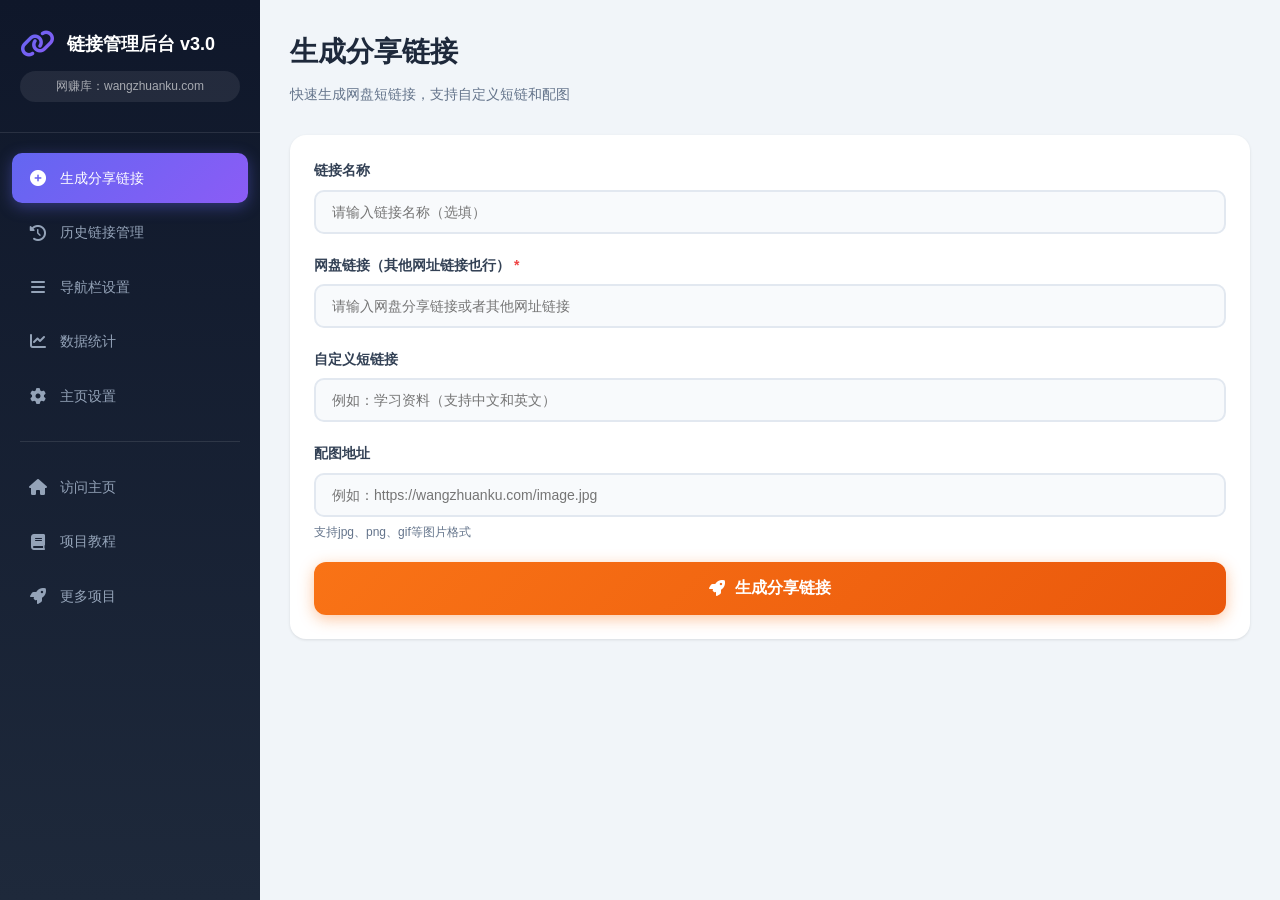
<file: shencheng.html>
<!DOCTYPE html>
<html lang="zh-CN">
<head>
    <meta charset="UTF-8">
    <meta name="viewport" content="width=device-width, initial-scale=1.0">
    <title>链接管理后台 v3.0 - 网赚库</title>
    <link rel="stylesheet" href="https://cdnjs.cloudflare.com/ajax/libs/font-awesome/6.0.0/css/all.min.css">
    <link rel="icon" href="favicon.ico" type="image/x-icon">
    <script src="./qrcode.min.js"></script>
    <script>
        document.addEventListener('contextmenu',function(e){e.preventDefault();});
        document.addEventListener('keydown',function(e){
            if(e.key==='F12'||(e.ctrlKey&&e.shiftKey&&(e.key==='I'||e.key==='J'||e.key==='C'))||(e.ctrlKey&&e.key==='u')){
                e.preventDefault();
            }
        });
        (function(){var d=new Image();Object.defineProperty(d,'id',{get:function(){document.body.innerHTML='<div style="display:flex;align-items:center;justify-content:center;height:100vh;background:#1e293b;color:#fff;font-size:20px;text-align:center;">请关闭开发者工具</div>';}});console.log(d);})();
    </script>
    <style>
        :root {
            --primary: #6366f1;
            --primary-dark: #4f46e5;
            --accent: #8b5cf6;
            --secondary: #0ea5e9;
            --success: #10b981;
            --warning: #f59e0b;
            --danger: #ef4444;
            --gray-900: #0f172a;
            --gray-800: #1e293b;
            --gray-700: #334155;
            --gray-600: #475569;
            --gray-500: #64748b;
            --gray-400: #94a3b8;
            --gray-300: #cbd5e1;
            --gray-200: #e2e8f0;
            --gray-100: #f1f5f9;
            --gray-50: #f8fafc;
            --white: #ffffff;
            --sidebar-width: 260px;
        }
        * { margin: 0; padding: 0; box-sizing: border-box; }
        body {
            font-family: 'Inter', -apple-system, BlinkMacSystemFont, 'PingFang SC', 'Microsoft YaHei', 'Helvetica Neue', sans-serif;
            background: var(--gray-100);
            min-height: 100vh;
            color: var(--gray-800);
            font-size: 14px;
            line-height: 1.6;
            -webkit-font-smoothing: antialiased;
            -moz-osx-font-smoothing: grayscale;
        }
        input, textarea, select, button {
            font-family: inherit;
            font-size: inherit;
        }
        /* 侧边栏 */
        .sidebar {
            position: fixed;
            left: 0;
            top: 0;
            width: var(--sidebar-width);
            height: 100vh;
            background: linear-gradient(180deg, var(--gray-900) 0%, var(--gray-800) 100%);
            padding: 20px 0;
            z-index: 1000;
            transition: transform 0.3s ease;
            overflow-y: auto;
        }
        .sidebar-header {
            padding: 10px 20px 30px;
            border-bottom: 1px solid rgba(255,255,255,0.1);
            margin-bottom: 20px;
        }
        .sidebar-logo {
            display: flex;
            align-items: center;
            gap: 12px;
            color: var(--white);
            text-decoration: none;
        }
        .sidebar-logo i {
            font-size: 28px;
            background: linear-gradient(135deg, var(--primary), var(--accent));
            -webkit-background-clip: text;
            background-clip: text;
            -webkit-text-fill-color: transparent;
        }
        .sidebar-logo span { font-size: 18px; font-weight: 700; }
        .sidebar-author {
            display: block;
            margin-top: 12px;
            padding: 6px 14px;
            background: rgba(255, 255, 255, 0.08);
            border-radius: 20px;
            font-size: 12px;
            color: rgba(255, 255, 255, 0.6);
            text-decoration: none;
            text-align: center;
            transition: all 0.3s ease;
        }
        .sidebar-author:hover {
            background: rgba(255, 255, 255, 0.15);
            color: rgba(255, 255, 255, 0.9);
        }
        .sidebar-nav { list-style: none; }
        .nav-item { margin: 4px 12px; }
        .nav-link {
            display: flex;
            align-items: center;
            gap: 12px;
            padding: 14px 16px;
            color: var(--gray-400);
            text-decoration: none;
            border-radius: 10px;
            transition: all 0.3s ease;
            font-size: 14px;
            font-weight: 500;
        }
        .nav-link:hover { background: rgba(255,255,255,0.08); color: var(--white); }
        .nav-link.active {
            background: linear-gradient(135deg, var(--primary), var(--accent));
            color: var(--white);
            box-shadow: 0 4px 15px rgba(99, 102, 241, 0.4);
        }
        .nav-link i { width: 20px; text-align: center; font-size: 16px; }
        .nav-divider { height: 1px; background: rgba(255,255,255,0.1); margin: 20px 20px; }
        /* 主内容区 */
        .main-content {
            margin-left: var(--sidebar-width);
            padding: 30px;
            min-height: 100vh;
        }
        /* 移动端菜单按钮 */
        .mobile-menu-btn {
            display: none;
            position: fixed;
            top: 15px;
            left: 15px;
            z-index: 1001;
            width: 44px;
            height: 44px;
            background: var(--white);
            border: none;
            border-radius: 10px;
            box-shadow: 0 2px 10px rgba(0,0,0,0.1);
            cursor: pointer;
            font-size: 20px;
            color: var(--gray-700);
        }
        .sidebar-overlay {
            display: none;
            position: fixed;
            top: 0;
            left: 0;
            right: 0;
            bottom: 0;
            background: rgba(0,0,0,0.5);
            z-index: 999;
        }
        /* 页面标题 */
        .page-header { margin-bottom: 30px; }
        .page-title { font-size: 28px; font-weight: 700; color: var(--gray-800); margin-bottom: 8px; }
        .page-subtitle { color: var(--gray-500); font-size: 14px; }
        /* 卡片 */
        .card {
            background: var(--white);
            border-radius: 16px;
            padding: 24px;
            box-shadow: 0 1px 3px rgba(0,0,0,0.1);
            margin-bottom: 24px;
        }
        .card-title {
            font-size: 16px;
            font-weight: 600;
            color: var(--gray-800);
            margin-bottom: 20px;
            display: flex;
            align-items: center;
            gap: 10px;
        }
        .card-title i { color: var(--primary); }
        /* 表单样式 */
        .form-item { margin-bottom: 20px; }
        .form-item label {
            display: block;
            margin-bottom: 8px;
            font-size: 14px;
            font-weight: 600;
            color: var(--gray-700);
        }
        .form-item label .required { color: var(--danger); }
        .form-item input, .form-item textarea, .form-item select {
            width: 100%;
            padding: 12px 16px;
            border: 2px solid var(--gray-200);
            border-radius: 10px;
            font-size: 14px;
            transition: all 0.3s ease;
            background: var(--gray-50);
        }
        .form-item input:focus, .form-item textarea:focus, .form-item select:focus {
            outline: none;
            border-color: var(--primary);
            background: var(--white);
            box-shadow: 0 0 0 4px rgba(99, 102, 241, 0.1);
        }
        .input-help { display: block; margin-top: 6px; font-size: 12px; color: var(--gray-500); }
        .url-preview {
            margin-top: 8px;
            padding: 10px 14px;
            background: var(--gray-100);
            border-radius: 8px;
            font-size: 13px;
            color: var(--primary);
        }
        /* 生成按钮 */
        .btn-generate {
            width: 100%;
            padding: 16px 24px;
            font-size: 16px;
            font-weight: 700;
            background: linear-gradient(135deg, #f97316, #ea580c);
            color: var(--white);
            border: none;
            border-radius: 12px;
            cursor: pointer;
            transition: all 0.3s ease;
            box-shadow: 0 4px 15px rgba(249, 115, 22, 0.4);
            display: flex;
            align-items: center;
            justify-content: center;
            gap: 10px;
        }
        .btn-generate:hover {
            transform: translateY(-2px);
            box-shadow: 0 8px 25px rgba(249, 115, 22, 0.5);
        }
        /* 统计卡片 */
        .stats-grid {
            display: grid;
            grid-template-columns: repeat(auto-fit, minmax(200px, 1fr));
            gap: 20px;
            margin-bottom: 30px;
        }
        .stat-card {
            background: var(--white);
            border-radius: 16px;
            padding: 24px;
            box-shadow: 0 1px 3px rgba(0,0,0,0.1);
            position: relative;
            overflow: hidden;
        }
        .stat-card::before {
            content: '';
            position: absolute;
            top: 0;
            left: 0;
            right: 0;
            height: 4px;
        }
        .stat-card.purple::before { background: linear-gradient(90deg, var(--primary), var(--accent)); }
        .stat-card.blue::before { background: linear-gradient(90deg, var(--secondary), #0284c7); }
        .stat-card.green::before { background: linear-gradient(90deg, var(--success), #059669); }
        .stat-card.orange::before { background: linear-gradient(90deg, var(--warning), #d97706); }
        .stat-icon {
            width: 48px;
            height: 48px;
            border-radius: 12px;
            display: flex;
            align-items: center;
            justify-content: center;
            font-size: 20px;
            color: var(--white);
            margin-bottom: 16px;
        }
        .stat-card.purple .stat-icon { background: linear-gradient(135deg, var(--primary), var(--accent)); }
        .stat-card.blue .stat-icon { background: linear-gradient(135deg, var(--secondary), #0284c7); }
        .stat-card.green .stat-icon { background: linear-gradient(135deg, var(--success), #059669); }
        .stat-card.orange .stat-icon { background: linear-gradient(135deg, var(--warning), #d97706); }
        .stat-value { font-size: 32px; font-weight: 700; color: var(--gray-800); margin-bottom: 4px; }
        .stat-label { font-size: 14px; color: var(--gray-500); }
        .stat-sub { font-size: 12px; color: var(--gray-400); margin-top: 8px; }
</style>
</head>
<body>
    <button class="mobile-menu-btn" onclick="toggleSidebar()"><i class="fas fa-bars"></i></button>
    <div class="sidebar-overlay" onclick="toggleSidebar()"></div>
    <aside class="sidebar" id="sidebar">
        <div class="sidebar-header">
            <a href="#" class="sidebar-logo">
                <i class="fas fa-link"></i>
                <span>链接管理后台 v3.0</span>
            </a>
            <a href="https://www.wangzhuanku.com" target="_blank" class="sidebar-author">
                网赚库：wangzhuanku.com
            </a>
        </div>
        <ul class="sidebar-nav">
            <li class="nav-item">
                <a href="#" class="nav-link active" data-page="generate" onclick="showPage('generate')">
                    <i class="fas fa-plus-circle"></i><span>生成分享链接</span>
                </a>
            </li>
            <li class="nav-item">
                <a href="#" class="nav-link" data-page="history" onclick="showPage('history')">
                    <i class="fas fa-history"></i><span>历史链接管理</span>
                </a>
            </li>
            <li class="nav-item">
                <a href="#" class="nav-link" data-page="navbar" onclick="showPage('navbar')">
                    <i class="fas fa-bars"></i><span>导航栏设置</span>
                </a>
            </li>
            <li class="nav-item">
                <a href="#" class="nav-link" data-page="stats" onclick="showPage('stats')">
                    <i class="fas fa-chart-line"></i><span>数据统计</span>
                </a>
            </li>
            <li class="nav-item">
                <a href="#" class="nav-link" data-page="settings" onclick="showPage('settings')">
                    <i class="fas fa-cog"></i><span>主页设置</span>
                </a>
            </li>
            <div class="nav-divider"></div>
            <li class="nav-item">
                <a href="index.html" class="nav-link" target="_blank">
                    <i class="fas fa-home"></i><span>访问主页</span>
                </a>
            </li>
            <li class="nav-item">
                <a href="https://www.wangzhuanku.com/2025/02/08/wplx/" class="nav-link" target="_blank">
                    <i class="fas fa-book"></i><span>项目教程</span>
                </a>
            </li>
            <li class="nav-item">
                <a href="https://www.wangzhuanku.com/" class="nav-link" target="_blank">
                    <i class="fas fa-rocket"></i><span>更多项目</span>
                </a>
            </li>
        </ul>
    </aside>
    <main class="main-content">
        <!-- 生成链接页面 -->
        <div id="page-generate" class="page-content active">
            <div class="page-header">
                <h1 class="page-title">生成分享链接</h1>
                <p class="page-subtitle">快速生成网盘短链接，支持自定义短链和配图</p>
            </div>
            <div class="card">
                <div class="form-item">
                    <label>链接名称</label>
                    <input type="text" id="customName" placeholder="请输入链接名称（选填）">
                </div>
                <div class="form-item">
                    <label>网盘链接（其他网址链接也行） <span class="required">*</span></label>
                    <input type="text" id="originalUrl" placeholder="请输入网盘分享链接或者其他网址链接">
                </div>
                <div class="form-item">
                    <label>自定义短链接</label>
                    <input type="text" id="customShortUrl" placeholder="例如：学习资料（支持中文和英文）" oninput="previewCustomUrl()">
                    <div class="url-preview" id="urlPreview" style="display: none;">
                        <span>预览：</span><span id="previewUrl"></span>
                    </div>
                    <div id="urlStatus"></div>
                </div>
                <div class="form-item">
                    <label>配图地址</label>
                    <input type="url" id="previewImage" placeholder="例如：https://wangzhuanku.com/image.jpg">
                    <small class="input-help">支持jpg、png、gif等图片格式</small>
                </div>
                <button onclick="generateEncryptedLink()" class="btn-generate">
                    <i class="fas fa-rocket"></i> 生成分享链接
                </button>
            </div>
            <div class="card" id="resultCard" style="display: none;">
                <div class="card-title"><i class="fas fa-check-circle"></i> 生成结果</div>
                <div id="result"></div>
                <div id="qrcode-container" style="margin-top: 20px; text-align: center; display: none;">
                    <h4 style="margin-bottom: 15px; color: var(--gray-600);">扫码访问</h4>
                    <div id="qrcode" style="display: inline-block;"></div>
                </div>
            </div>
        </div>

        <!-- 历史链接页面 -->
        <div id="page-history" class="page-content">
            <div class="page-header">
                <h1 class="page-title">历史链接管理</h1>
                <p class="page-subtitle">管理所有已生成的短链接</p>
            </div>
            <div class="card">
                <div class="search-bar">
                    <input type="text" id="searchInput" placeholder="搜索名称或链接...">
                    <button class="btn btn-primary" onclick="searchRecords()"><i class="fas fa-search"></i> 搜索</button>
                    <button class="btn btn-warning" onclick="batchCheckUrls()"><i class="fas fa-check-double"></i> 批量检测</button>
                </div>
                <div class="batch-bar" id="batchBar" style="display: none;">
                    <label><input type="checkbox" id="selectAll" onchange="toggleSelectAll()"> 全选</label>
                    <span class="count" id="selectedCount">已选择 0 条</span>
                    <button class="btn btn-danger" onclick="batchDelete()"><i class="fas fa-trash"></i> 批量删除</button>
                </div>
                <div id="recordsList" class="record-list">
                    <div class="loading"><div class="loading-spinner"></div>加载中...</div>
                </div>
                <div class="pagination" id="pagination"></div>
            </div>
        </div>

        <!-- 数据统计页面 -->
        <div id="page-stats" class="page-content">
            <div class="page-header">
                <h1 class="page-title">数据统计</h1>
                <p class="page-subtitle">查看网站访问量和资源点击数据</p>
            </div>
            <div class="stats-grid">
                <div class="stat-card purple">
                    <div class="stat-icon"><i class="fas fa-eye"></i></div>
                    <div class="stat-value" id="statTodayVisits">0</div>
                    <div class="stat-label">今日访问</div>
                    <div class="stat-sub">独立访客: <span id="statTodayUnique">0</span></div>
                </div>
                <div class="stat-card blue">
                    <div class="stat-icon"><i class="fas fa-mouse-pointer"></i></div>
                    <div class="stat-value" id="statTodayClicks">0</div>
                    <div class="stat-label">今日点击</div>
                    <div class="stat-sub">资源被点击次数</div>
                </div>
                <div class="stat-card green">
                    <div class="stat-icon"><i class="fas fa-chart-bar"></i></div>
                    <div class="stat-value" id="statTotalVisits">0</div>
                    <div class="stat-label">总访问量</div>
                    <div class="stat-sub">累计独立访客: <span id="statTotalUnique">0</span></div>
                </div>
                <div class="stat-card orange">
                    <div class="stat-icon"><i class="fas fa-hand-pointer"></i></div>
                    <div class="stat-value" id="statTotalClicks">0</div>
                    <div class="stat-label">总点击量</div>
                    <div class="stat-sub">资源数: <span id="statTotalResources">0</span></div>
                </div>
            </div>
            <div class="card">
                <div class="card-title" style="justify-content: space-between;">
                    <span><i class="fas fa-trophy"></i> 热门资源 TOP10</span>
                    <div class="top-tabs">
                        <button class="top-tab active" data-type="total" onclick="switchTopTab('total')">总计</button>
                        <button class="top-tab" data-type="today" onclick="switchTopTab('today')">今日</button>
                    </div>
                </div>
                <ul class="top-list" id="topResourcesList">
                    <div class="loading"><div class="loading-spinner"></div>加载中...</div>
                </ul>
            </div>
        </div>

        <!-- 主页设置页面 -->
        <div id="page-settings" class="page-content">
            <div class="page-header">
                <h1 class="page-title">主页设置</h1>
                <p class="page-subtitle">自定义主页显示内容和样式</p>
            </div>
            <div class="card">
                <div class="settings-section">
                    <h3>基础设置</h3>
                    <div class="setting-item">
                        <label class="checkbox-item">
                            <input type="checkbox" id="homepageEnabled">
                            开启主页预览模式
                        </label>
                        <p class="setting-desc">开启后用户可以访问主页浏览资源</p>
                    </div>
                    <div class="setting-item">
                        <label class="checkbox-item">
                            <input type="checkbox" id="navbarEnabled">
                            开启导航栏
                        </label>
                        <p class="setting-desc">开启后首页顶部显示导航栏，可按分类浏览资源</p>
                    </div>
                    <div class="setting-item">
                        <label>网站标题</label>
                        <input type="text" id="siteTitle" placeholder="资源分享站">
                    </div>
                    <div class="setting-item">
                        <label>网站副标题</label>
                        <input type="text" id="siteSubtitle" placeholder="精品资源，免费分享">
                    </div>
                </div>
                <div class="settings-section">
                    <h3>公告设置</h3>
                    <div class="setting-item">
                        <label class="checkbox-item">
                            <input type="checkbox" id="announcementEnabled">
                            显示公告
                        </label>
                    </div>
                    <div class="setting-item">
                        <label>公告内容</label>
                        <textarea id="announcementContent" rows="4" placeholder="支持HTML标签"></textarea>
                        <p class="setting-desc">支持HTML：&lt;br&gt;换行、&lt;a href=""&gt;链接&lt;/a&gt;、&lt;strong&gt;加粗&lt;/strong&gt;</p>
                    </div>
                </div>
                <div class="settings-section">
                    <h3>联系方式</h3>
                    <div class="setting-item">
                        <label>联系方式</label>
                        <input type="text" id="contactQQ" placeholder="QQ号/微信/Telegram等">
                        <p class="setting-desc">支持格式：纯数字(QQ) | QQ:123456 | 微信:xxx | Telegram:@xxx | @用户名 | Discord:xxx | WhatsApp:+86xxx | Line:xxx | 邮箱:xxx@xx.com</p>
                    </div>
                </div>
                <div class="settings-section">
                    <h3>迅雷推广</h3>
                    <div class="setting-item">
                        <label class="checkbox-item">
                            <input type="checkbox" id="xunleiPromoEnabled" onchange="toggleXunleiPromoSettings()">
                            开启迅雷浏览器推广
                        </label>
                        <div style="display:flex;align-items:center;gap:12px;margin-top:8px;">
                            <a href="https://www.wangzhuanku.com/2026/04/09/xlllq/" target="_blank" class="btn btn-info btn-sm">
                                <i class="fas fa-book"></i> 教程
                            </a>
                        </div>
                        <p class="setting-desc">开启后PC和手机端（非迅雷浏览器）会显示推广弹窗，引导用户下载迅雷浏览器</p>
                    </div>
                    <div id="xunleiPromoSettings" style="display:none;">
                        <div class="setting-item">
                            <label>推广口令</label>
                            <input type="text" id="xunleiPromoKeyword" placeholder="例如：AI领航局">
                            <p class="setting-desc">用户在迅雷浏览器搜索此口令即可访问您的站点</p>
                        </div>
                        <div class="setting-item">
                            <label>下载链接</label>
                            <input type="text" id="xunleiDownloadUrl" placeholder="https://x.xunlei.com/...">
                            <p class="setting-desc">迅雷浏览器下载页面链接</p>
                        </div>
                    </div>
                </div>
                <div class="settings-section">
                    <h3>显示设置</h3>
                    <div class="setting-item">
                        <label>每页显示数量</label>
                        <select id="recordsPerPage">
                            <option value="6">6条</option>
                            <option value="8">8条</option>
                            <option value="9">9条</option>
                            <option value="10">10条</option>
                            <option value="12" selected>12条</option>
                            <option value="15">15条</option>
                            <option value="20">20条</option>
                        </select>
                    </div>
                    <div class="setting-item">
                        <label>显示布局</label>
                        <select id="displayLayout">
                            <option value="single" selected>单排显示</option>
                            <option value="double">双排显示</option>
                        </select>
                        <p class="setting-desc" id="displayLayoutDesc">单排显示：完整卡片样式，显示图标、名称、时间、网盘标签</p>
                    </div>
                    <script>
                        // 显示布局切换提示
                        document.getElementById('displayLayout').addEventListener('change', function() {
                            const desc = document.getElementById('displayLayoutDesc');
                            const showCreateTime = document.getElementById('showCreateTime');
                            const showPlatformTag = document.getElementById('showPlatformTag');
                            const showCreateTimeDesc = document.getElementById('showCreateTimeDesc');
                            const showPlatformTagDesc = document.getElementById('showPlatformTagDesc');
                            if (this.value === 'single') {
                                desc.textContent = '单排显示：完整卡片样式，显示图标、名称、时间、网盘标签';
                                showCreateTime.disabled = false;
                                showPlatformTag.disabled = false;
                                showCreateTime.parentElement.style.opacity = '1';
                                showPlatformTag.parentElement.style.opacity = '1';
                                showCreateTimeDesc.textContent = '开启主页预览模式后生效，关闭则PC和手机端均不显示时间';
                                showPlatformTagDesc.textContent = '开启主页预览模式后生效，关闭则PC和手机端均不显示网盘类型标签';
                            } else {
                                desc.innerHTML = '<strong style="color:#e74c3c;">双排显示：</strong>方格紧凑样式，<strong>仅显示图标+名称</strong>，图标使用资源配图（压缩为正方形），不显示时间、标签等信息，点击即跳转下载';
                                showCreateTime.disabled = true;
                                showPlatformTag.disabled = true;
                                showCreateTime.checked = false;
                                showPlatformTag.checked = false;
                                showCreateTime.parentElement.style.opacity = '0.5';
                                showPlatformTag.parentElement.style.opacity = '0.5';
                                showCreateTimeDesc.textContent = '双排模式下自动禁用时间显示';
                                showPlatformTagDesc.textContent = '双排模式下自动禁用标签显示';
                            }
                        });
                    </script>
                    <div class="setting-item">
                        <label class="checkbox-item">
                            <input type="checkbox" id="showCreateTime" checked onchange="updateDisplaySettingsState()">
                            显示创建时间
                        </label>
                        <p class="setting-desc" id="showCreateTimeDesc">开启主页预览模式后生效，关闭则PC和手机端均不显示时间</p>
                    </div>
                    <div class="setting-item">
                        <label class="checkbox-item">
                            <input type="checkbox" id="showPlatformTag" checked onchange="updateDisplaySettingsState()">
                            显示网盘标签
                        </label>
                        <p class="setting-desc" id="showPlatformTagDesc">开启主页预览模式后生效，关闭则PC和手机端均不显示网盘类型标签</p>
                    </div>
                </div>
                <!-- 显示设置依赖提示 -->
                <div class="settings-hint" id="displaySettingsHint" style="display: none; background: #fff3cd; border: 1px solid #ffc107; border-radius: 8px; padding: 12px 16px; margin-bottom: 24px;">
                    <i class="fas fa-info-circle" style="color: #856404; margin-right: 8px;"></i>
                    <span style="color: #856404; font-size: 13px;">以上"显示创建时间"和"显示网盘标签"选项需要在开启主页预览模式后才能设置</span>
                </div>
                <div class="settings-actions">
                    <button class="btn btn-primary" onclick="saveHomepageSettings()"><i class="fas fa-save"></i> 保存设置</button>
                    <button class="btn btn-secondary" onclick="window.open('index.html', '_blank')"><i class="fas fa-eye"></i> 预览主页</button>
                </div>
            </div>
        </div>

        <!-- 导航栏设置页面 -->
        <div id="page-navbar" class="page-content">
            <div class="page-header">
                <h1 class="page-title">导航栏设置</h1>
                <p class="page-subtitle">管理首页导航栏分类，将资源分配到不同导航</p>
            </div>
            
            <!-- 导航栏全局设置 -->
            <div class="card" style="margin-bottom: 20px;">
                <div class="card-title"><i class="fas fa-cog"></i> 导航栏设置</div>
                <div class="setting-item">
                    <label class="checkbox-item">
                        <input type="checkbox" id="sideNavEnabled" checked onchange="toggleSideNavOptions()">
                        开启右侧悬浮导航栏
                    </label>
                    <p class="setting-desc">开启后首页右侧会显示悬浮导航栏，方便用户快速定位</p>
                    <div class="side-nav-display-options" id="sideNavDisplayOptions" style="margin-top: 12px; padding-left: 20px;">
                        <label class="checkbox-item">
                            <input type="checkbox" id="sideNavPcEnabled" checked onchange="saveSideNavEnabled()">
                            电脑端显示
                        </label>
                        <label class="checkbox-item">
                            <input type="checkbox" id="sideNavMobileEnabled" checked onchange="saveSideNavEnabled()">
                            手机端显示
                        </label>
                    </div>
                </div>
            </div>
            
            <div class="card">
                <div class="card-title"><i class="fas fa-plus"></i> 创建导航</div>
                <div class="navbar-create-form">
                    <div class="form-row">
                        <input type="text" id="newNavbarName" placeholder="输入导航名称">
                        <input type="number" id="newNavbarSort" placeholder="排序权重" value="0" style="width: 100px;">
                    </div>
                    <div class="form-row" style="margin-top: 12px;">
                        <label style="min-width: 80px; font-size: 13px; color: #475569;">选择图标：</label>
                        <div class="icon-selector">
                            <!-- Emoji图标选择 -->
                            <div class="icon-type-tabs">
                                <button class="icon-tab active" data-type="emoji" onclick="switchIconTab('emoji', this)">Emoji</button>
                                <button class="icon-tab" data-type="fontawesome" onclick="switchIconTab('fontawesome', this)">图标库</button>
                            </div>
                            <!-- Emoji选择区 -->
                            <div class="icon-panel" id="emojiPanel">
                                <div class="emoji-grid" id="emojiGrid">
                                    <!-- Emoji图标会动态生成 -->
                                </div>
                            </div>
                            <!-- FontAwesome选择区 -->
                            <div class="icon-panel" id="fontawesomePanel" style="display: none;">
                                <div class="fa-icon-grid" id="faIconGrid">
                                    <!-- FontAwesome图标会动态生成 -->
                                </div>
                            </div>
                            <input type="hidden" id="selectedIconType" value="emoji">
                            <input type="hidden" id="selectedIconEmoji" value="📁">
                            <input type="hidden" id="selectedIconFa" value="">
                        </div>
                    </div>
                    <div class="form-row" style="margin-top: 16px;">
                        <button class="btn btn-primary" onclick="createNavbarItem()"><i class="fas fa-plus"></i> 创建</button>
                    </div>
                </div>
            </div>
            <div class="card">
                <div class="card-title"><i class="fas fa-list"></i> 导航列表</div>
                <div id="navbarList" class="navbar-list">
                    <div class="loading"><div class="loading-spinner"></div>加载中...</div>
                </div>
            </div>
        </div>
    </main>

    <!-- 加载遮罩 -->
    <div class="loading-overlay" id="loadingOverlay">
        <div class="loading-spinner" style="width: 50px; height: 50px; border-width: 4px;"></div>
    </div>

    <style>
        /* 搜索栏 */
        .search-bar { display: flex; gap: 12px; margin-bottom: 20px; }
        .search-bar input {
            flex: 1;
            padding: 12px 16px;
            border: 2px solid var(--gray-200);
            border-radius: 10px;
            font-size: 14px;
        }
        .search-bar input:focus { outline: none; border-color: var(--primary); }
        /* 按钮 */
        .btn {
            padding: 12px 20px;
            border: none;
            border-radius: 10px;
            font-size: 14px;
            font-weight: 600;
            cursor: pointer;
            transition: all 0.3s ease;
            display: inline-flex;
            align-items: center;
            gap: 8px;
            white-space: nowrap;
        }
        .btn-primary {
            background: linear-gradient(135deg, var(--primary), var(--accent));
            color: var(--white);
            box-shadow: 0 4px 15px rgba(99, 102, 241, 0.3);
        }
        .btn-primary:hover { transform: translateY(-2px); box-shadow: 0 6px 20px rgba(99, 102, 241, 0.4); }
        .btn-secondary { background: var(--gray-100); color: var(--gray-700); }
        .btn-secondary:hover { background: var(--gray-200); }
        .btn-danger { background: linear-gradient(135deg, var(--danger), #dc2626); color: var(--white); }
        .btn-success { background: linear-gradient(135deg, var(--success), #059669); color: var(--white); }
        .btn-warning { background: linear-gradient(135deg, var(--warning), #d97706); color: var(--white); }
        .btn-info { background: linear-gradient(135deg, #0ea5e9, #06b6d4); color: var(--white); box-shadow: 0 4px 12px rgba(14, 165, 233, 0.3); }
        .btn-info:hover { transform: translateY(-2px); box-shadow: 0 6px 16px rgba(14, 165, 233, 0.4); }
        .btn-sm { padding: 8px 14px; font-size: 13px; }
        /* 批量操作栏 */
        .batch-bar {
            display: flex;
            align-items: center;
            gap: 16px;
            padding: 14px 18px;
            background: var(--gray-50);
            border-radius: 10px;
            margin-bottom: 20px;
            border: 1px solid var(--gray-200);
        }
        .batch-bar label { display: flex; align-items: center; gap: 8px; font-size: 14px; cursor: pointer; }
        .batch-bar .count { color: var(--gray-500); font-size: 14px; }
        .batch-bar .btn-danger { margin-left: auto; }
        /* 记录列表 */
        .record-list { display: flex; flex-direction: column; gap: 12px; }
        .record-item {
            display: flex;
            gap: 16px;
            padding: 18px;
            background: var(--white);
            border-radius: 12px;
            border: 1px solid var(--gray-200);
            transition: all 0.3s ease;
        }
        .record-item:hover { box-shadow: 0 4px 12px rgba(0,0,0,0.08); }
        .record-checkbox { padding-top: 4px; }
        .record-checkbox input { width: 18px; height: 18px; cursor: pointer; }
        .record-main { flex: 1; min-width: 0; }
        .record-header {
            display: flex;
            align-items: center;
            justify-content: space-between;
            cursor: pointer;
        }
        .record-info { flex: 1; min-width: 0; }
        .record-title { font-weight: 600; color: var(--gray-800); font-size: 15px; margin-bottom: 4px; display: flex; align-items: center; gap: 8px; flex-wrap: wrap; }
        .status-badge {
            display: inline-flex;
            align-items: center;
            gap: 4px;
            padding: 2px 8px;
            border-radius: 12px;
            font-size: 11px;
            font-weight: 600;
        }
        .status-badge.valid {
            background: rgba(16, 185, 129, 0.1);
            color: var(--success);
        }
        .status-badge.invalid {
            background: rgba(239, 68, 68, 0.1);
            color: var(--danger);
        }
        .record-url {
            font-size: 13px;
            color: var(--gray-500);
            white-space: nowrap;
            overflow: hidden;
            text-overflow: ellipsis;
        }
        .record-toggle {
            color: var(--gray-400);
            font-size: 12px;
            padding: 6px 12px;
            background: var(--gray-100);
            border-radius: 6px;
            flex-shrink: 0;
        }
        .record-detail {
            display: none;
            padding-top: 16px;
            border-top: 1px solid var(--gray-100);
            margin-top: 12px;
        }
        .record-detail.show { display: block; animation: slideDown 0.3s ease; }
        @keyframes slideDown {
            from { opacity: 0; transform: translateY(-10px); }
            to { opacity: 1; transform: translateY(0); }
        }
        .record-row { display: flex; align-items: center; gap: 12px; margin-bottom: 12px; }
        .record-row label { min-width: 80px; font-size: 13px; color: var(--gray-500); flex-shrink: 0; }
        .record-row input {
            flex: 1;
            padding: 10px 14px;
            border: 1px solid var(--gray-200);
            border-radius: 8px;
            font-size: 13px;
        }
        .record-row input:focus { outline: none; border-color: var(--primary); }
        .record-row .btn { padding: 10px 16px; font-size: 13px; }
        .record-actions { display: flex; gap: 10px; margin-top: 16px; flex-wrap: wrap; }
        .record-meta { display: flex; gap: 20px; margin-top: 12px; font-size: 12px; color: var(--gray-400); flex-wrap: wrap; }
        /* 分页 */
        .pagination { display: flex; justify-content: center; align-items: center; gap: 10px; margin-top: 24px; flex-wrap: wrap; }
        .page-btn {
            min-width: 40px;
            height: 40px;
            padding: 0 14px;
            border: 1px solid var(--gray-200);
            background: var(--white);
            border-radius: 8px;
            font-size: 14px;
            cursor: pointer;
            transition: all 0.3s ease;
        }
        .page-btn:hover:not(:disabled) { border-color: var(--primary); color: var(--primary); }
        .page-btn:disabled { opacity: 0.5; cursor: not-allowed; }
        .page-info { color: var(--gray-500); font-size: 14px; }
        .page-jump { display: flex; align-items: center; gap: 8px; }
        .page-jump input { width: 60px; height: 40px; text-align: center; border: 1px solid var(--gray-200); border-radius: 8px; }
        /* 设置 */
        .settings-section {
            background: var(--gray-50);
            border-radius: 12px;
            padding: 24px;
            margin-bottom: 24px;
        }
        .settings-section h3 {
            font-size: 16px;
            font-weight: 600;
            color: var(--gray-800);
            margin-bottom: 20px;
            padding-bottom: 12px;
            border-bottom: 1px solid var(--gray-200);
        }
        .setting-item { margin-bottom: 18px; }
        .setting-item:last-child { margin-bottom: 0; }
        .setting-item > label:not(.checkbox-item) {
            display: block;
            font-size: 14px;
            font-weight: 500;
            color: var(--gray-700);
            margin-bottom: 8px;
        }
        .setting-item input:not([type="checkbox"]), .setting-item textarea, .setting-item select {
            width: 100%;
            padding: 12px 14px;
            border: 1px solid var(--gray-200);
            border-radius: 8px;
            font-size: 14px;
            background: var(--white);
        }
        .setting-item textarea { min-height: 100px; resize: vertical; }
        .setting-desc { font-size: 12px; color: var(--gray-500); margin-top: 6px; }
        .checkbox-item { display: flex; align-items: center; gap: 10px; cursor: pointer; }
        .checkbox-item input { width: 18px; height: 18px; }
        .settings-actions { display: flex; gap: 12px; margin-top: 24px; }
        /* 隐藏页面 */
        .page-content { display: none; }
        .page-content.active { display: block; }
        /* TOP列表 */
        .top-tabs { display: flex; gap: 8px; }
        .top-tab {
            padding: 6px 16px;
            border: none;
            border-radius: 8px;
            font-size: 13px;
            font-weight: 600;
            cursor: pointer;
            transition: all 0.3s ease;
            background: var(--gray-100);
            color: var(--gray-600);
        }
        .top-tab:hover { background: var(--gray-200); }
        .top-tab.active {
            background: linear-gradient(135deg, var(--primary), var(--accent));
            color: white;
            box-shadow: 0 2px 8px rgba(99, 102, 241, 0.3);
        }
        .top-list { list-style: none; }
        .top-item { display: flex; align-items: center; gap: 12px; padding: 12px 0; border-bottom: 1px solid var(--gray-100); }
        .top-item:last-child { border-bottom: none; }
        .top-rank {
            width: 28px;
            height: 28px;
            border-radius: 8px;
            display: flex;
            align-items: center;
            justify-content: center;
            font-size: 12px;
            font-weight: 700;
            background: var(--gray-100);
            color: var(--gray-600);
            flex-shrink: 0;
        }
        .top-item:nth-child(1) .top-rank { background: linear-gradient(135deg, #fbbf24, #f59e0b); color: white; }
        .top-item:nth-child(2) .top-rank { background: linear-gradient(135deg, #94a3b8, #64748b); color: white; }
        .top-item:nth-child(3) .top-rank { background: linear-gradient(135deg, #f97316, #ea580c); color: white; }
        .top-name { flex: 1; font-size: 14px; color: var(--gray-700); white-space: nowrap; overflow: hidden; text-overflow: ellipsis; }
        .top-count { font-size: 14px; font-weight: 600; color: var(--primary); }
        /* 加载 */
        .loading { text-align: center; padding: 40px; color: var(--gray-500); }
        .loading-spinner {
            width: 40px;
            height: 40px;
            border: 3px solid var(--gray-200);
            border-top-color: var(--primary);
            border-radius: 50%;
            animation: spin 1s linear infinite;
            margin: 0 auto 16px;
        }
        @keyframes spin { to { transform: rotate(360deg); } }
        .loading-overlay {
            position: fixed;
            top: 0;
            left: 0;
            right: 0;
            bottom: 0;
            background: rgba(0,0,0,0.5);
            display: none;
            align-items: center;
            justify-content: center;
            z-index: 9999;
        }
        .loading-overlay.show { display: flex; }
        /* Toast */
        .toast {
            position: fixed;
            top: 20px;
            right: 20px;
            padding: 14px 24px;
            background: var(--gray-800);
            color: var(--white);
            border-radius: 10px;
            box-shadow: 0 10px 40px rgba(0,0,0,0.2);
            z-index: 10000;
            animation: toastIn 0.3s ease;
        }
        .toast.success { background: var(--success); }
        .toast.error { background: var(--danger); }
        .toast.info { background: var(--secondary); }
        .toast.warning { background: var(--warning); }
        @keyframes toastIn { from { opacity: 0; transform: translateX(100px); } to { opacity: 1; transform: translateX(0); } }
        /* 导航栏设置样式 */
        .navbar-create-form .form-row {
            display: flex;
            gap: 12px;
            align-items: center;
        }
        .navbar-create-form input {
            flex: 1;
            padding: 12px 16px;
            border: 2px solid var(--gray-200);
            border-radius: 10px;
            font-size: 14px;
        }
        .navbar-create-form input:focus {
            outline: none;
            border-color: var(--primary);
        }
        .navbar-list {
            display: flex;
            flex-direction: column;
            gap: 12px;
        }
        .navbar-item {
            background: var(--gray-50);
            border-radius: 12px;
            border: 1px solid var(--gray-200);
            overflow: hidden;
        }
        .navbar-item-header {
            display: flex;
            align-items: center;
            justify-content: space-between;
            padding: 16px 20px;
            cursor: pointer;
            transition: background 0.3s ease;
        }
        .navbar-item-header:hover {
            background: var(--gray-100);
        }
        .navbar-item-info {
            display: flex;
            align-items: center;
            gap: 12px;
            flex: 1;
            flex-wrap: wrap;
            min-width: 0;
        }
        .navbar-item-name {
            font-weight: 600;
            color: var(--gray-800);
            font-size: 15px;
        }
        .navbar-item-count {
            font-size: 12px;
            color: var(--gray-500);
            background: var(--gray-200);
            padding: 2px 8px;
            border-radius: 10px;
        }
        .navbar-item-sort {
            font-size: 12px;
            color: var(--gray-400);
        }
        .navbar-item-actions {
            display: flex;
            gap: 8px;
        }
        .navbar-item-detail {
            display: none;
            padding: 20px;
            border-top: 1px solid var(--gray-200);
            background: var(--white);
        }
        .navbar-item-detail.show {
            display: block;
            animation: slideDown 0.3s ease;
        }
        .navbar-edit-row {
            display: flex;
            gap: 12px;
            margin-bottom: 16px;
            align-items: center;
        }
        .navbar-edit-row label {
            min-width: 80px;
            font-size: 13px;
            color: var(--gray-600);
        }
        .navbar-edit-row input {
            flex: 1;
            padding: 10px 14px;
            border: 1px solid var(--gray-200);
            border-radius: 8px;
            font-size: 14px;
        }
        .navbar-resources-title {
            font-size: 14px;
            font-weight: 600;
            color: var(--gray-700);
            margin: 16px 0 12px;
            padding-top: 16px;
            border-top: 1px solid var(--gray-100);
        }
        .navbar-resources-list {
            max-height: 300px;
            overflow-y: auto;
            border: 1px solid var(--gray-200);
            border-radius: 8px;
        }
        .navbar-resource-item {
            display: flex;
            align-items: center;
            gap: 12px;
            padding: 12px 16px;
            border-bottom: 1px solid var(--gray-100);
            transition: background 0.2s ease;
        }
        .navbar-resource-item:last-child {
            border-bottom: none;
        }
        .navbar-resource-item:hover {
            background: var(--gray-50);
        }
        .navbar-resource-item input[type="checkbox"] {
            width: 18px;
            height: 18px;
            cursor: pointer;
        }
        .navbar-resource-name {
            flex: 1;
            font-size: 14px;
            color: var(--gray-700);
            white-space: nowrap;
            overflow: hidden;
            text-overflow: ellipsis;
        }
        
        /* 图标选择器样式 */
        .icon-selector {
            flex: 1;
        }
        .icon-type-tabs {
            display: flex;
            gap: 8px;
            margin-bottom: 12px;
        }
        .icon-tab {
            padding: 8px 16px;
            border: 2px solid var(--gray-200);
            background: var(--white);
            border-radius: 8px;
            font-size: 13px;
            font-weight: 600;
            cursor: pointer;
            transition: all 0.3s ease;
            color: var(--gray-600);
        }
        .icon-tab:hover {
            border-color: var(--primary);
            color: var(--primary);
        }
        .icon-tab.active {
            background: linear-gradient(135deg, var(--primary), var(--accent));
            border-color: transparent;
            color: var(--white);
        }
        .icon-panel {
            background: var(--gray-50);
            border-radius: 12px;
            padding: 16px;
            max-height: 200px;
            overflow-y: auto;
        }
        .emoji-grid {
            display: grid;
            grid-template-columns: repeat(10, 1fr);
            gap: 8px;
        }
        .emoji-item {
            width: 36px;
            height: 36px;
            display: flex;
            align-items: center;
            justify-content: center;
            font-size: 22px;
            border-radius: 8px;
            cursor: pointer;
            transition: all 0.2s ease;
            background: var(--white);
            border: 2px solid transparent;
        }
        .emoji-item:hover {
            transform: scale(1.15);
            box-shadow: 0 4px 12px rgba(0,0,0,0.1);
        }
        .emoji-item.selected {
            border-color: var(--primary);
            background: rgba(99, 102, 241, 0.1);
        }
        .fa-icon-grid {
            display: grid;
            grid-template-columns: repeat(8, 1fr);
            gap: 8px;
        }
        .fa-icon-item {
            width: 36px;
            height: 36px;
            display: flex;
            align-items: center;
            justify-content: center;
            font-size: 18px;
            border-radius: 8px;
            cursor: pointer;
            transition: all 0.2s ease;
            background: var(--white);
            border: 2px solid transparent;
            color: var(--gray-600);
        }
        .fa-icon-item:hover {
            transform: scale(1.15);
            box-shadow: 0 4px 12px rgba(0,0,0,0.1);
            color: var(--primary);
        }
        .fa-icon-item.selected {
            border-color: var(--primary);
            background: rgba(99, 102, 241, 0.1);
            color: var(--primary);
        }
        .upload-area {
            display: flex;
            flex-direction: column;
            align-items: center;
            gap: 12px;
        }
        .upload-placeholder {
            width: 100%;
            padding: 24px;
            border: 2px dashed var(--gray-300);
            border-radius: 12px;
            text-align: center;
            cursor: pointer;
            transition: all 0.3s ease;
            color: var(--gray-500);
        }
        .upload-placeholder:hover {
            border-color: var(--primary);
            background: rgba(99, 102, 241, 0.05);
        }
        .upload-placeholder i {
            font-size: 32px;
            margin-bottom: 8px;
            color: var(--gray-400);
        }
        .upload-placeholder p {
            font-size: 14px;
            font-weight: 600;
            margin-bottom: 4px;
            color: var(--gray-600);
        }
        .upload-placeholder span {
            font-size: 12px;
            color: var(--gray-400);
        }
        .upload-preview {
            width: 64px;
            height: 64px;
            border-radius: 12px;
            overflow: hidden;
            position: relative;
            border: 2px solid var(--gray-200);
        }
        .upload-preview img {
            width: 100%;
            height: 100%;
            object-fit: cover;
        }
        .upload-remove {
            position: absolute;
            top: -6px;
            right: -6px;
            width: 20px;
            height: 20px;
            border-radius: 50%;
            background: var(--danger);
            color: white;
            border: none;
            cursor: pointer;
            display: flex;
            align-items: center;
            justify-content: center;
            font-size: 10px;
        }
        .navbar-item-icon {
            width: 32px;
            height: 32px;
            border-radius: 8px;
            display: flex;
            align-items: center;
            justify-content: center;
            font-size: 16px;
            flex-shrink: 0;
        }
        .navbar-item-icon.emoji {
            font-size: 20px;
        }
        .navbar-item-icon.custom img {
            width: 100%;
            height: 100%;
            object-fit: cover;
            border-radius: 8px;
        }
        
        /* 移动端 */
        @media (max-width: 768px) {
            .sidebar { transform: translateX(-100%); }
            .sidebar.open { transform: translateX(0); }
            .sidebar-overlay.show { display: block; }
            .mobile-menu-btn { display: flex; align-items: center; justify-content: center; }
            .main-content { margin-left: 0; padding: 70px 16px 20px; }
            .page-title { font-size: 22px; }
            .stats-grid { grid-template-columns: repeat(2, 1fr); gap: 12px; }
            .stat-card { padding: 16px; }
            .stat-value { font-size: 24px; }
            .search-bar { flex-direction: column; }
            .batch-bar { flex-wrap: wrap; }
            .batch-bar .btn-danger { width: 100%; margin-left: 0; margin-top: 10px; }
            .record-header { flex-direction: column; align-items: flex-start; gap: 8px; }
            .record-toggle { align-self: flex-end; margin-top: -30px; }
            .record-row { flex-direction: column; align-items: stretch; }
            .record-row label { min-width: auto; }
            /* 修复显示设置复选框布局 */
            .record-row .checkbox-item {
                margin-right: 0 !important;
                margin-top: 8px;
            }
            .record-actions { flex-direction: column; }
            .record-actions .btn { width: 100%; justify-content: center; }
            .pagination { gap: 6px; }
            .settings-actions { flex-direction: column; }
            .settings-actions .btn { width: 100%; justify-content: center; }
            /* 修复链接溢出 */
            .record-url { 
                max-width: 100%; 
                word-break: break-all;
                white-space: normal;
                line-height: 1.4;
            }
            .record-info { width: 100%; }
            /* 修复导航栏设置按钮溢出 */
            .navbar-create-form .form-row {
                flex-direction: column;
            }
            .navbar-create-form input {
                width: 100%;
            }
            .navbar-item-header {
                flex-wrap: wrap;
                gap: 10px;
            }
            .navbar-item-info {
                flex: 1;
                min-width: 0;
                width: 100%;
            }
            .navbar-item-actions {
                width: 100%;
                display: flex;
                gap: 8px;
                margin-top: 8px;
            }
            .navbar-item-actions .btn {
                flex: 1;
            }
            .navbar-edit-row {
                flex-direction: column;
                align-items: stretch !important;
            }
            .navbar-edit-row input {
                width: 100% !important;
            }
            .navbar-edit-row .btn {
                width: 100%;
                margin-top: 8px;
            }
            /* 迅雷推广设置移动端适配 */
            #xunleiPromoSettings input[type="text"] {
                width: 100% !important;
            }
            .setting-item:has(#xunleiPromoEnabled) > div {
                flex-direction: column !important;
                gap: 8px !important;
            }
            /* 图标选择器手机适配 */
            .icon-type-tabs {
                flex-wrap: wrap;
            }
            .icon-type-tabs .icon-tab {
                flex: 1;
                min-width: 80px;
                padding: 10px 8px;
                font-size: 13px;
            }
            .icon-panel {
                max-height: 180px;
            }
            .emoji-grid {
                grid-template-columns: repeat(6, 1fr);
            }
            .fa-icon-grid {
                grid-template-columns: repeat(6, 1fr);
            }
            .emoji-item, .fa-icon-item {
                width: 36px;
                height: 36px;
                font-size: 18px;
            }
            /* 上传区域手机适配 */
            .upload-area {
                padding: 8px;
            }
            .upload-placeholder {
                padding: 20px 12px;
            }
            .upload-preview {
                flex-direction: column;
                gap: 10px;
            }
        }
    </style>

    <script>
        // 全局变量
        let currentPage = 1;
        let totalPages = 1;
        let searchKeyword = '';

        // 侧边栏切换
        function toggleSidebar() {
            document.getElementById('sidebar').classList.toggle('open');
            document.querySelector('.sidebar-overlay').classList.toggle('show');
        }

        // 页面切换
        function showPage(pageName) {
            // 隐藏所有页面
            document.querySelectorAll('.page-content').forEach(p => p.classList.remove('active'));
            // 显示目标页面
            document.getElementById('page-' + pageName).classList.add('active');
            // 更新导航状态
            document.querySelectorAll('.nav-link').forEach(link => {
                link.classList.remove('active');
                if (link.dataset.page === pageName) link.classList.add('active');
            });
            // 关闭移动端侧边栏
            document.getElementById('sidebar').classList.remove('open');
            document.querySelector('.sidebar-overlay').classList.remove('show');
            // 隐藏批量操作栏（非历史页面时）
            if (pageName !== 'history') {
                document.getElementById('batchBar').style.display = 'none';
            }
            // 加载对应数据
            if (pageName === 'history') loadRecords();
            if (pageName === 'stats') loadStats();
            if (pageName === 'settings') loadHomepageSettings();
            if (pageName === 'navbar') {
                loadNavbarItems();
                loadSideNavEnabled();
                initIconSelector();
            }
        }

        // Toast提示
        function showToast(message, type = 'info') {
            const toast = document.createElement('div');
            toast.className = 'toast ' + type;
            toast.textContent = message;
            document.body.appendChild(toast);
            setTimeout(() => toast.remove(), 3000);
        }

        // 显示/隐藏加载
        function showLoading() { document.getElementById('loadingOverlay').classList.add('show'); }
        function hideLoading() { document.getElementById('loadingOverlay').classList.remove('show'); }

        // ==================== 生成链接 ====================
        function generateRandomString(length) {
            const chars = 'ABCDEFGHIJKLMNOPQRSTUVWXYZabcdefghijklmnopqrstuvwxyz0123456789';
            let result = '';
            for (let i = 0; i < length; i++) {
                result += chars.charAt(Math.floor(Math.random() * chars.length));
            }
            return result;
        }

        function previewCustomUrl() {
            const customUrl = document.getElementById('customShortUrl').value.trim();
            const preview = document.getElementById('urlPreview');
            const previewUrl = document.getElementById('previewUrl');
            if (customUrl) {
                preview.style.display = 'block';
                previewUrl.textContent = window.location.origin + '/' + customUrl;
            } else {
                preview.style.display = 'none';
            }
        }

        async function generateEncryptedLink() {
            const originalUrl = document.getElementById('originalUrl').value.trim();
            const customName = document.getElementById('customName').value.trim();
            const customShortUrl = document.getElementById('customShortUrl').value.trim();
            const previewImage = document.getElementById('previewImage').value.trim();

            if (!originalUrl) {
                showToast('请输入网盘链接', 'error');
                return;
            }

            showLoading();
            try {
                const encryptedCode = generateRandomString(12);
                const shareUrl = window.location.origin + '/xiazai.html?=' + encryptedCode;

                const response = await fetch('save_record.php', {
                    method: 'POST',
                    headers: { 'Content-Type': 'application/json' },
                    body: JSON.stringify({
                        original_url: originalUrl,
                        share_url: shareUrl,
                        encrypted_code: encryptedCode,
                        custom_name: customName,
                        custom_short_url: customShortUrl,
                        preview_image: previewImage
                    })
                });

                const data = await response.json();
                if (data.success) {
                    const shortUrl = window.location.origin + '/' + encryptedCode;
                    const customFullUrl = customShortUrl ? window.location.origin + '/' + customShortUrl : '';
                    
                    document.getElementById('resultCard').style.display = 'block';
                    document.getElementById('result').innerHTML = `
                        <div class="record-row">
                            <label>短链接：</label>
                            <input type="text" value="${customFullUrl || shortUrl}" readonly>
                            <button class="btn btn-primary btn-sm" onclick="copyToClipboard('${customFullUrl || shortUrl}')">复制</button>
                        </div>
                        <div class="record-row">
                            <label>长链接：</label>
                            <input type="text" value="${shareUrl}" readonly>
                            <button class="btn btn-primary btn-sm" onclick="copyToClipboard('${shareUrl}')">复制</button>
                        </div>
                    `;
                    
                    // 生成二维码
                    const qrcodeContainer = document.getElementById('qrcode-container');
                    const qrcodeDiv = document.getElementById('qrcode');
                    qrcodeDiv.innerHTML = '';
                    qrcodeContainer.style.display = 'block';
                    new QRCode(qrcodeDiv, {
                        text: customFullUrl || shortUrl,
                        width: 150,
                        height: 150
                    });
                    
                    showToast('生成成功！', 'success');
                    
                    // 清空表单
                    document.getElementById('originalUrl').value = '';
                    document.getElementById('customName').value = '';
                    document.getElementById('customShortUrl').value = '';
                    document.getElementById('previewImage').value = '';
                    document.getElementById('urlPreview').style.display = 'none';
                } else {
                    showToast(data.error || '生成失败', 'error');
                }
            } catch (error) {
                showToast('生成失败: ' + error.message, 'error');
            }
            hideLoading();
        }

        function copyToClipboard(text) {
            navigator.clipboard.writeText(text).then(() => {
                showToast('已复制到剪贴板', 'success');
            }).catch(() => {
                // 降级方案
                const input = document.createElement('input');
                input.value = text;
                document.body.appendChild(input);
                input.select();
                document.execCommand('copy');
                document.body.removeChild(input);
                showToast('已复制到剪贴板', 'success');
            });
        }

        // ==================== 历史记录 ====================
        async function loadRecords() {
            const recordsList = document.getElementById('recordsList');
            recordsList.innerHTML = '<div class="loading"><div class="loading-spinner"></div>加载中...</div>';

            try {
                const params = new URLSearchParams({
                    page: currentPage,
                    per_page: 10,
                    search: searchKeyword
                });
                const response = await fetch('get_records.php?' + params);
                const data = await response.json();

                if (data.success) {
                    totalPages = data.pagination?.total_pages || 1;
                    
                    if (data.records.length === 0) {
                        recordsList.innerHTML = '<div class="loading">暂无记录</div>';
                        document.getElementById('batchBar').style.display = 'none';
                        document.getElementById('pagination').innerHTML = '';
                        return;
                    }

                    document.getElementById('batchBar').style.display = 'flex';
                    recordsList.innerHTML = data.records.map(record => renderRecordItem(record)).join('');
                    renderPagination();
                } else {
                    recordsList.innerHTML = '<div class="loading">加载失败</div>';
                }
            } catch (error) {
                recordsList.innerHTML = '<div class="loading">加载失败: ' + error.message + '</div>';
            }
        }

        // 检测是否为支持的网盘类型
        function isSupportedPanUrl(url) {
            const patterns = [
                /pan\.quark\.cn|pan\.qoark\.cn/,      // 夸克网盘
                /pan\.baidu\.com|yun\.baidu\.com/,    // 百度网盘
                /ali(?:yundrive|pan)\.com/,           // 阿里云盘
                /pan\.xunlei\.com/,                   // 迅雷网盘
                /(?:123pan|123865|123684|123912|123592)\.com/, // 123网盘
                /lanzou[a-z]?\.com/,                  // 蓝奏云
                /cloud\.189\.cn|h5\.cloud\.189\.cn/, // 天翼云盘
                /drive\.uc\.cn/,                      // UC网盘
                /(?:115|anxia|115cdn)\.com/,          // 115网盘
                /share\.weiyun\.com/,                 // 腾讯微云
                /cowtransfer\.com/,                   // 奶牛快传
                /wss\.ink|wss1\.cn|wenshushu\.cn|t\.wss\.ink/, // 文叔叔
                /yun\.139\.com|caiyun\.139\.com/     // 移动云盘
            ];
            return patterns.some(pattern => pattern.test(url));
        }

        function renderRecordItem(record) {
            const code = record.encrypted_code;
            const shortUrl = window.location.origin + '/' + code;
            const customShortUrl = record.custom_short_url || '';
            const customFullUrl = customShortUrl ? window.location.origin + '/' + customShortUrl : '';
            
            // 有效性状态 - 只有支持的网盘类型才显示徽章
            const isValid = record.is_valid;
            const isSupported = isSupportedPanUrl(record.original_url);
            let statusBadge = '';
            
            if (isSupported) {
                if (isValid === '1' || isValid === 1) {
                    statusBadge = '<span class="status-badge valid"><i class="fas fa-check-circle"></i> 有效</span>';
                } else if (isValid === '0' || isValid === 0) {
                    statusBadge = '<span class="status-badge invalid"><i class="fas fa-times-circle"></i> 失效</span>';
                }
            }
            // 不支持的网盘类型不显示任何徽章
            
            // 转义原链接中的特殊字符用于onclick
            const escapedUrl = record.original_url.replace(/'/g, "\\'").replace(/"/g, '\\"');
            
            return `
                <div class="record-item" data-code="${code}">
                    <div class="record-checkbox">
                        <input type="checkbox" class="record-select" data-code="${code}" onchange="updateSelectedCount()">
                    </div>
                    <div class="record-main">
                        <div class="record-header" onclick="toggleRecordDetail(this)">
                            <div class="record-info">
                                <div class="record-title">${record.custom_name || '未命名'} ${statusBadge}</div>
                                <div class="record-url">${record.original_url}</div>
                            </div>
                            <span class="record-toggle">▼ 展开</span>
                        </div>
                        <div class="record-detail">
                            <div class="record-row">
                                <label>名称：</label>
                                <input type="text" value="${record.custom_name || ''}" onchange="updateName('${code}', this.value)">
                            </div>
                            <div class="record-row">
                                <label>原链接：</label>
                                <input type="text" value="${record.original_url}" onchange="updateUrl('${code}', this.value)">
                            </div>
                            <div class="record-row">
                                <label>自定义：</label>
                                <input type="text" value="${customShortUrl}" placeholder="输入自定义短链（如：学习资料）" onchange="updateCustomUrl('${code}', this.value)">
                                ${customFullUrl ? `<button class="btn btn-primary btn-sm" onclick="copyToClipboard('${customFullUrl}')">复制</button>` : ''}
                            </div>
                            <div class="record-row">
                                <label>配图地址：</label>
                                <input type="text" value="${record.preview_image || ''}" placeholder="输入图片URL，留空则使用默认图标" onchange="updateImage('${code}', this.value)">
                            </div>
                            <div class="record-row">
                                <label>短链接：</label>
                                <input type="text" value="${shortUrl}" readonly>
                                <button class="btn btn-primary btn-sm" onclick="copyToClipboard('${shortUrl}')">复制</button>
                            </div>
                            <div class="record-row">
                                <label>显示设置：</label>
                                <label class="checkbox-item" style="margin-right: 20px;">
                                    <input type="checkbox" ${record.show_on_homepage !== '0' ? 'checked' : ''} onchange="updateHomepageVisibility('${code}', this.checked)">
                                    在主页/分类显示
                                </label>
                                <label class="checkbox-item">
                                    <input type="checkbox" ${record.is_pinned === '1' ? 'checked' : ''} onchange="updatePinned('${code}', this.checked)" ${record.show_on_homepage === '0' ? 'disabled' : ''}>
                                    置顶（主页/分类同步置顶）
                                </label>
                            </div>
                            <div class="record-actions">
                                <button class="btn btn-success btn-sm" onclick="checkUrlValidity('${code}', '${escapedUrl}')"><i class="fas fa-check"></i> 检测有效性</button>
                                <button class="btn btn-danger btn-sm" onclick="deleteRecord('${code}')"><i class="fas fa-trash"></i> 删除</button>
                            </div>
                            <div class="record-meta">
                                <span><i class="fas fa-clock"></i> ${record.create_time}</span>
                                <span><i class="fas fa-mouse-pointer"></i> 点击: ${record.click_count || 0}</span>
                                ${record.check_time ? `<span><i class="fas fa-sync"></i> 检测: ${record.check_time}</span>` : ''}
                            </div>
                        </div>
                    </div>
                </div>
            `;
        }

        function toggleRecordDetail(header) {
            const detail = header.nextElementSibling;
            const toggle = header.querySelector('.record-toggle');
            detail.classList.toggle('show');
            toggle.textContent = detail.classList.contains('show') ? '▲ 收起' : '▼ 展开';
        }

        function renderPagination() {
            const pagination = document.getElementById('pagination');
            pagination.innerHTML = `
                <button class="page-btn" onclick="changePage(-1)" ${currentPage <= 1 ? 'disabled' : ''}>上一页</button>
                <span class="page-info">第 ${currentPage} 页 / 共 ${totalPages} 页</span>
                <button class="page-btn" onclick="changePage(1)" ${currentPage >= totalPages ? 'disabled' : ''}>下一页</button>
                <div class="page-jump">
                    <input type="number" id="jumpPageInput" min="1" max="${totalPages}" placeholder="页码">
                    <button class="page-btn" onclick="jumpToPage()">跳转</button>
                </div>
            `;
        }

        function changePage(delta) {
            const newPage = currentPage + delta;
            if (newPage >= 1 && newPage <= totalPages) {
                currentPage = newPage;
                loadRecords();
            }
        }

        function jumpToPage() {
            const page = parseInt(document.getElementById('jumpPageInput').value);
            if (page >= 1 && page <= totalPages) {
                currentPage = page;
                loadRecords();
            } else {
                showToast('请输入有效页码', 'error');
            }
        }

        function searchRecords() {
            searchKeyword = document.getElementById('searchInput').value.trim();
            currentPage = 1;
            loadRecords();
        }

        // 全选
        function toggleSelectAll() {
            const checked = document.getElementById('selectAll').checked;
            document.querySelectorAll('.record-select').forEach(cb => cb.checked = checked);
            updateSelectedCount();
        }

        function updateSelectedCount() {
            const count = document.querySelectorAll('.record-select:checked').length;
            document.getElementById('selectedCount').textContent = '已选择 ' + count + ' 条';
        }

        // 批量删除
        async function batchDelete() {
            const checkboxes = document.querySelectorAll('.record-select:checked');
            if (checkboxes.length === 0) {
                showToast('请先选择要删除的记录', 'error');
                return;
            }
            if (!confirm('确定要删除选中的 ' + checkboxes.length + ' 条记录吗？')) return;

            showLoading();
            const codes = Array.from(checkboxes).map(cb => cb.dataset.code);
            let success = 0, fail = 0;

            for (const code of codes) {
                try {
                    const res = await fetch('delete_record.php', {
                        method: 'POST',
                        headers: { 'Content-Type': 'application/json' },
                        body: JSON.stringify({ encrypted_code: code })
                    });
                    const data = await res.json();
                    if (data.success) success++; else fail++;
                } catch { fail++; }
            }

            hideLoading();
            showToast(`删除完成：成功 ${success} 条，失败 ${fail} 条`, success > 0 ? 'success' : 'error');
            loadRecords();
        }

        // 更新操作
        async function updateName(code, name) {
            try {
                const res = await fetch('update_name.php', {
                    method: 'POST',
                    headers: { 'Content-Type': 'application/json' },
                    body: JSON.stringify({ encrypted_code: code, new_name: name })
                });
                const data = await res.json();
                if (data.success) showToast('更新成功', 'success');
                else showToast(data.error || '更新失败', 'error');
            } catch (e) { showToast('更新失败', 'error'); }
        }

        async function updateUrl(code, url) {
            try {
                const res = await fetch('update_url.php', {
                    method: 'POST',
                    headers: { 'Content-Type': 'application/json' },
                    body: JSON.stringify({ encrypted_code: code, new_url: url })
                });
                const data = await res.json();
                if (data.success) showToast('更新成功', 'success');
                else showToast(data.error || '更新失败', 'error');
            } catch (e) { showToast('更新失败', 'error'); }
        }

        async function updateCustomUrl(code, customUrl) {
            try {
                const res = await fetch('update_custom_url.php', {
                    method: 'POST',
                    headers: { 'Content-Type': 'application/json' },
                    body: JSON.stringify({ encrypted_code: code, custom_short_url: customUrl })
                });
                const data = await res.json();
                if (data.success) {
                    showToast('更新成功', 'success');
                    loadRecords(); // 刷新列表以更新复制按钮
                } else {
                    showToast(data.error || '更新失败', 'error');
                }
            } catch (e) { showToast('更新失败', 'error'); }
        }

        async function updateImage(code, imageUrl) {
            try {
                const res = await fetch('update_image.php', {
                    method: 'POST',
                    headers: { 'Content-Type': 'application/json' },
                    body: JSON.stringify({ encrypted_code: code, preview_image: imageUrl })
                });
                const data = await res.json();
                if (data.success) {
                    showToast('配图更新成功', 'success');
                } else {
                    showToast(data.error || '更新失败', 'error');
                }
            } catch (e) { showToast('更新失败', 'error'); }
        }

        async function updateHomepageVisibility(code, visible) {
            try {
                const res = await fetch('update_homepage_visibility.php', {
                    method: 'POST',
                    headers: { 'Content-Type': 'application/json' },
                    body: JSON.stringify({ encrypted_code: code, show_on_homepage: visible })
                });
                const data = await res.json();
                if (data.success) {
                    showToast('更新成功', 'success');
                    // 如果取消显示，同时禁用置顶选项并取消置顶（后端已自动处理）
                    const recordItem = document.querySelector(`.record-item[data-code="${code}"]`);
                    if (recordItem) {
                        const pinnedCheckbox = recordItem.querySelectorAll('.checkbox-item input[type="checkbox"]')[1];
                        if (pinnedCheckbox) {
                            pinnedCheckbox.disabled = !visible;
                            if (!visible && pinnedCheckbox.checked) {
                                pinnedCheckbox.checked = false;
                                // 后端已自动取消置顶，无需再次请求
                            }
                        }
                    }
                }
                else showToast(data.error || '更新失败', 'error');
            } catch (e) { showToast('更新失败', 'error'); }
        }

        async function updatePinned(code, pinned) {
            try {
                const res = await fetch('update_pinned.php', {
                    method: 'POST',
                    headers: { 'Content-Type': 'application/json' },
                    body: JSON.stringify({ encrypted_code: code, is_pinned: pinned })
                });
                const data = await res.json();
                if (data.success) showToast(pinned ? '已置顶' : '已取消置顶', 'success');
                else showToast(data.error || '更新失败', 'error');
            } catch (e) { showToast('更新失败', 'error'); }
        }

        async function deleteRecord(code) {
            if (!confirm('确定要删除这条记录吗？')) return;
            showLoading();
            try {
                const res = await fetch('delete_record.php', {
                    method: 'POST',
                    headers: { 'Content-Type': 'application/json' },
                    body: JSON.stringify({ encrypted_code: code })
                });
                const data = await res.json();
                if (data.success) {
                    showToast('删除成功', 'success');
                    loadRecords();
                } else {
                    showToast(data.error || '删除失败', 'error');
                }
            } catch (e) { showToast('删除失败', 'error'); }
            hideLoading();
        }

        async function checkUrlValidity(code, url) {
            showToast('正在检测...', 'info');
            
            try {
                const response = await fetch('check_pan_url.php', {
                    method: 'POST',
                    headers: { 'Content-Type': 'application/json' },
                    body: JSON.stringify({ url: url })
                });
                
                const data = await response.json();
                
                if (data.success && data.result) {
                    const result = data.result;
                    
                    // valid 为 null 表示不支持的网盘类型
                    if (result.valid === null) {
                        showToast(`⚠️ ${result.platform_name}: ${result.reason}`, 'info');
                        return;
                    }
                    
                    const statusIcon = result.valid ? '✅' : '❌';
                    const statusText = result.valid ? '有效' : '失效';
                    
                    // 更新数据库中的状态
                    await updateUrlStatus(code, result.valid);
                    
                    // 更新界面上的状态徽章
                    updateRecordStatusBadge(code, result.valid);
                    
                    showToast(`${statusIcon} ${result.platform_name}: ${statusText} - ${result.reason}`, result.valid ? 'success' : 'error');
                } else {
                    showToast('检测失败: ' + (data.error || '未知错误'), 'error');
                }
            } catch (error) {
                showToast('检测失败: ' + error.message, 'error');
            }
        }

        function updateRecordStatusBadge(code, isValid) {
            const recordItem = document.querySelector(`.record-item[data-code="${code}"]`);
            if (!recordItem) return;
            
            const titleDiv = recordItem.querySelector('.record-title');
            if (!titleDiv) return;
            
            // 移除旧的状态徽章
            const oldBadge = titleDiv.querySelector('.status-badge');
            if (oldBadge) oldBadge.remove();
            
            // isValid 为 null 时不显示徽章
            if (isValid === null) return;
            
            // 获取原链接，检查是否为支持的网盘类型
            const urlDiv = recordItem.querySelector('.record-url');
            const url = urlDiv ? urlDiv.textContent : '';
            if (!isSupportedPanUrl(url)) return; // 不支持的类型不显示徽章
            
            // 添加新的状态徽章
            const badge = document.createElement('span');
            badge.className = 'status-badge ' + (isValid ? 'valid' : 'invalid');
            badge.innerHTML = isValid 
                ? '<i class="fas fa-check-circle"></i> 有效' 
                : '<i class="fas fa-times-circle"></i> 失效';
            titleDiv.appendChild(badge);
        }

        async function updateUrlStatus(code, isValid) {
            // isValid 为 null 时不更新数据库
            if (isValid === null) return;
            
            try {
                await fetch('update_url_status.php', {
                    method: 'POST',
                    headers: { 'Content-Type': 'application/json' },
                    body: JSON.stringify({ encrypted_code: code, is_valid: isValid })
                });
            } catch (e) {
                console.error('更新状态失败:', e);
            }
        }

        async function batchCheckUrls() {
            const supportedPans = [
                '夸克网盘', '百度网盘', '阿里云盘', '迅雷网盘', '123网盘',
                '蓝奏云', '天翼云盘', 'UC网盘', '115网盘', '腾讯微云',
                '奶牛快传', '文叔叔', '移动云盘'
            ];
            const supportedList = supportedPans.join('、');
            
            const checkboxes = document.querySelectorAll('.record-select:checked');
            
            if (checkboxes.length === 0) {
                // 如果没有选中，检测当前页所有链接
                const allItems = document.querySelectorAll('.record-item');
                if (allItems.length === 0) {
                    showToast('没有可检测的链接', 'error');
                    return;
                }
                
                const confirmMsg = `确定要检测当前页 ${allItems.length} 条链接吗？\n\n支持检测的网盘类型：\n${supportedList}\n\n其他类型的链接将跳过检测。`;
                if (!confirm(confirmMsg)) return;
                
                showLoading();
                let checked = 0, valid = 0, invalid = 0, unknown = 0;
                
                for (const item of allItems) {
                    const code = item.dataset.code;
                    const urlInput = item.querySelector('.record-url');
                    const url = urlInput ? urlInput.textContent : '';
                    
                    if (url) {
                        try {
                            const response = await fetch('check_pan_url.php', {
                                method: 'POST',
                                headers: { 'Content-Type': 'application/json' },
                                body: JSON.stringify({ url: url })
                            });
                            const data = await response.json();
                            
                            if (data.success && data.result) {
                                // valid 为 null 表示不支持的类型
                                if (data.result.valid === null) {
                                    unknown++;
                                } else if (data.result.valid) {
                                    valid++;
                                    await updateUrlStatus(code, true);
                                    updateRecordStatusBadge(code, true);
                                } else {
                                    invalid++;
                                    await updateUrlStatus(code, false);
                                    updateRecordStatusBadge(code, false);
                                }
                            }
                            checked++;
                        } catch (e) {
                            console.error('检测失败:', e);
                        }
                        // 间隔200ms
                        await new Promise(r => setTimeout(r, 200));
                    }
                }
                
                hideLoading();
                let msg = `检测完成: ${checked}条, 有效${valid}条, 失效${invalid}条`;
                if (unknown > 0) msg += `, 不支持${unknown}条`;
                showToast(msg, 'success');
                return;
            }
            
            // 检测选中的链接
            const confirmMsg2 = `确定要检测选中的 ${checkboxes.length} 条链接吗？\n\n支持检测的网盘类型：\n${supportedList}\n\n其他类型的链接将跳过检测。`;
            if (!confirm(confirmMsg2)) return;
            
            showLoading();
            let checked = 0, valid = 0, invalid = 0, unknown = 0;
            
            for (const cb of checkboxes) {
                const code = cb.dataset.code;
                const item = cb.closest('.record-item');
                const urlInput = item.querySelector('.record-url');
                const url = urlInput ? urlInput.textContent : '';
                
                if (url) {
                    try {
                        const response = await fetch('check_pan_url.php', {
                            method: 'POST',
                            headers: { 'Content-Type': 'application/json' },
                            body: JSON.stringify({ url: url })
                        });
                        const data = await response.json();
                        
                        if (data.success && data.result) {
                            // valid 为 null 表示不支持的类型
                            if (data.result.valid === null) {
                                unknown++;
                            } else if (data.result.valid) {
                                valid++;
                                await updateUrlStatus(code, true);
                                updateRecordStatusBadge(code, true);
                            } else {
                                invalid++;
                                await updateUrlStatus(code, false);
                                updateRecordStatusBadge(code, false);
                            }
                        }
                        checked++;
                    } catch (e) {
                        console.error('检测失败:', e);
                    }
                    await new Promise(r => setTimeout(r, 200));
                }
            }
            
            hideLoading();
            let msg = `检测完成: ${checked}条, 有效${valid}条, 失效${invalid}条`;
            if (unknown > 0) msg += `, 不支持${unknown}条`;
            showToast(msg, 'success');
        }

        // ==================== 数据统计 ====================
        let statsData = null; // 缓存统计数据
        let currentTopType = 'total'; // 当前TOP类型

        async function loadStats() {
            try {
                const response = await fetch('get_admin_stats.php');
                const data = await response.json();

                if (data.success) {
                    statsData = data.stats;
                    document.getElementById('statTodayVisits').textContent = statsData.today_visits;
                    document.getElementById('statTodayUnique').textContent = statsData.today_unique;
                    document.getElementById('statTodayClicks').textContent = statsData.today_clicks;
                    document.getElementById('statTotalVisits').textContent = statsData.total_visits;
                    document.getElementById('statTotalUnique').textContent = statsData.total_unique;
                    document.getElementById('statTotalClicks').textContent = statsData.total_clicks;
                    document.getElementById('statTotalResources').textContent = statsData.total_resources;

                    // 渲染TOP10（默认总计）
                    renderTopList(currentTopType);
                }
            } catch (error) {
                console.error('加载统计失败:', error);
            }
        }

        function switchTopTab(type) {
            currentTopType = type;
            // 更新按钮状态
            document.querySelectorAll('.top-tab').forEach(tab => {
                tab.classList.toggle('active', tab.dataset.type === type);
            });
            // 渲染对应列表
            renderTopList(type);
        }

        function renderTopList(type) {
            const topList = document.getElementById('topResourcesList');
            if (!statsData) {
                topList.innerHTML = '<li class="top-item"><span class="top-name" style="text-align:center;width:100%;color:var(--gray-400);">暂无数据</span></li>';
                return;
            }

            const resources = type === 'today' ? statsData.top_resources_today : statsData.top_resources;
            const countField = type === 'today' ? 'today_clicks' : 'click_count';

            if (resources && resources.length > 0) {
                topList.innerHTML = resources.map((item, index) => `
                    <li class="top-item">
                        <span class="top-rank">${index + 1}</span>
                        <span class="top-name">${item.custom_name || '未命名'}</span>
                        <span class="top-count">${item[countField] || 0} 次</span>
                    </li>
                `).join('');
            } else {
                topList.innerHTML = '<li class="top-item"><span class="top-name" style="text-align:center;width:100%;color:var(--gray-400);">暂无数据</span></li>';
            }
        }

        // ==================== 主页设置 ====================
        
        // 更新显示设置的状态（根据主页开关）
        function updateDisplaySettingsState() {
            const homepageEnabled = document.getElementById('homepageEnabled').checked;
            const showCreateTime = document.getElementById('showCreateTime');
            const showPlatformTag = document.getElementById('showPlatformTag');
            const hint = document.getElementById('displaySettingsHint');
            
            if (homepageEnabled) {
                showCreateTime.disabled = false;
                showPlatformTag.disabled = false;
                if (hint) hint.style.display = 'none';
            } else {
                showCreateTime.disabled = true;
                showPlatformTag.disabled = true;
                if (hint) hint.style.display = 'block';
            }
        }

        function toggleXunleiPromoSettings() {
            const enabled = document.getElementById('xunleiPromoEnabled').checked;
            const settings = document.getElementById('xunleiPromoSettings');
            settings.style.display = enabled ? 'block' : 'none';
        }
        
        async function loadHomepageSettings() {
            try {
                const response = await fetch('get_homepage_settings.php');
                const data = await response.json();

                if (data.success) {
                    const s = data.settings;
                    document.getElementById('homepageEnabled').checked = s.homepage_enabled === '1';
                    document.getElementById('navbarEnabled').checked = s.navbar_enabled === '1';
                    document.getElementById('siteTitle').value = s.site_title || '';
                    document.getElementById('siteSubtitle').value = s.site_subtitle || '';
                    document.getElementById('announcementEnabled').checked = s.announcement_enabled === '1';
                    document.getElementById('announcementContent').value = s.announcement_content || '';
                    document.getElementById('contactQQ').value = s.contact_qq || '';
                    document.getElementById('recordsPerPage').value = s.records_per_page || '9';
                    document.getElementById('showCreateTime').checked = s.show_create_time !== '0';
                    // 新增：网盘标签设置
                    document.getElementById('showPlatformTag').checked = s.show_platform_tag !== '0';
                    // 显示布局设置
                    document.getElementById('displayLayout').value = s.display_layout || 'single';
                    // 迅雷推广设置
                    document.getElementById('xunleiPromoEnabled').checked = s.xunlei_promo_enabled === '1';
                    document.getElementById('xunleiPromoKeyword').value = s.xunlei_promo_keyword || '';
                    document.getElementById('xunleiDownloadUrl').value = s.xunlei_download_url || '';
                    toggleXunleiPromoSettings();
                    // 根据布局设置更新复选框状态
                    document.getElementById('displayLayout').dispatchEvent(new Event('change'));
                    // 根据主页开关状态更新显示设置的状态
                    updateDisplaySettingsState();
                }
            } catch (error) {
                console.error('加载设置失败:', error);
            }
        }

        async function saveHomepageSettings() {
            showLoading();
            try {
                const displayLayout = document.getElementById('displayLayout').value;
                const settings = {
                    homepage_enabled: document.getElementById('homepageEnabled').checked ? '1' : '0',
                    navbar_enabled: document.getElementById('navbarEnabled').checked ? '1' : '0',
                    site_title: document.getElementById('siteTitle').value,
                    site_subtitle: document.getElementById('siteSubtitle').value,
                    announcement_enabled: document.getElementById('announcementEnabled').checked ? '1' : '0',
                    announcement_content: document.getElementById('announcementContent').value,
                    contact_qq: document.getElementById('contactQQ').value,
                    records_per_page: document.getElementById('recordsPerPage').value,
                    // 双排模式下强制禁用时间和标签
                    show_create_time: displayLayout === 'double' ? '0' : (document.getElementById('showCreateTime').checked ? '1' : '0'),
                    show_platform_tag: displayLayout === 'double' ? '0' : (document.getElementById('showPlatformTag').checked ? '1' : '0'),
                    display_layout: displayLayout,
                    // 迅雷推广设置
                    xunlei_promo_enabled: document.getElementById('xunleiPromoEnabled').checked ? '1' : '0',
                    xunlei_promo_keyword: document.getElementById('xunleiPromoKeyword').value,
                    xunlei_download_url: document.getElementById('xunleiDownloadUrl').value
                };

                const response = await fetch('save_homepage_settings.php', {
                    method: 'POST',
                    headers: { 'Content-Type': 'application/json' },
                    body: JSON.stringify(settings)
                });

                const data = await response.json();
                if (data.success) {
                    showToast('保存成功', 'success');
                } else {
                    showToast(data.error || '保存失败', 'error');
                }
            } catch (error) {
                showToast('保存失败: ' + error.message, 'error');
            }
            hideLoading();
        }


        document.addEventListener('DOMContentLoaded', function() {
            (function(){
                var _0x=['wangzhuanku','sidebar-author','网赚库','链接管理后台'];
                var _c=document.querySelector('.'+_0x[1]);
                var _t=document.querySelector('.sidebar-logo span');
                if(!_c||!_c.textContent.includes(_0x[2])||!_c.href.includes(_0x[0])){
                    document.body.innerHTML='<div style="display:flex;align-items:center;justify-content:center;height:100vh;background:#1e293b;color:#fff;font-size:24px;text-align:center;padding:20px;">后台版权（生成界面的）版权就别改了啊<br>用户又看不到你的后台<br>后台文件名称修改一下就行<br>给我留个版权吧，我这套源码开发了好久啊<br><a href="https://www.wangzhuanku.com" style="color:#6366f1;margin-top:20px;display:block;">全套源码更新版本：www.wangzhuanku.com</a></div>';
                    return;
                }
                if(!_t||!_t.textContent.includes(_0x[3])){
                    document.body.innerHTML='<div style="display:flex;align-items:center;justify-content:center;height:100vh;background:#1e293b;color:#fff;font-size:24px;text-align:center;padding:20px;">后台版权（生成界面的）版权就别改了啊<br>用户又看不到你的后台<br>后台文件名称修改一下就行<br>给我留个版权吧，我这套源码开发了好久啊<br><a href="https://www.wangzhuanku.com" style="color:#6366f1;margin-top:20px;display:block;">获取正版：wangzhuanku.com</a></div>';
                    return;
                }
                setInterval(function(){
                    var _c2=document.querySelector('.sidebar-author');
                    if(!_c2||!_c2.textContent.includes('网赚库')){
                        location.reload();
                    }
                },5000);
            })();
            
            // 搜索框回车
            const searchInput = document.getElementById('searchInput');
            if (searchInput) {
                searchInput.addEventListener('keypress', function(e) {
                    if (e.key === 'Enter') searchRecords();
                });
            }
        });

        // ==================== 导航栏管理 ====================
        let navbarItems = [];
        let allResources = [];
        
        // Emoji图标列表（常用图标）
        const emojiIcons = ['📁', '🎮', '📱', '💻', '🎬', '🎵', '📚', '🛠️', '🎯', '🚀', 
            '📦', '🎨', '🏆', '⭐', '🔥', '💡', '📌', '🌟', '🎁', '💎',
            '📺', '🎮', '⚽', '🏀', '🎾', '🎲', '🎸', '🎤', '🎧', '🎹',
            '🍕', '🍔', '☕', '🍜', '🍣', '🌸', '🌺', '🌻', '🌹', '🍀',
            '📷', '📹', '🎥', '📺', '📻', '🎙️', '⌚', '📡', '🔧', '🔨'];
        
        // FontAwesome免费图标列表
        const faIcons = [
            'fas fa-home', 'fas fa-user', 'fas fa-cog', 'fas fa-search', 'fas fa-bars',
            'fas fa-times', 'fas fa-check', 'fas fa-plus', 'fas fa-edit', 'fas fa-trash',
            'fas fa-download', 'fas fa-upload', 'fas fa-share', 'fas fa-copy', 'fas fa-cut',
            'fas fa-save', 'fas fa-folder', 'fas fa-file', 'fas fa-image', 'fas fa-photo-video',
            'fas fa-music', 'fas fa-video', 'fas fa-play', 'fas fa-pause', 'fas fa-stop',
            'fas fa-gamepad', 'fas fa-trophy', 'fas fa-star', 'fas fa-heart', 'fas fa-bookmark',
            'fas fa-bell', 'fas fa-envelope', 'fas fa-comment', 'fas fa-phone', 'fas fa-map-marker-alt',
            'fas fa-globe', 'fas fa-link', 'fas fa-unlink', 'fas fa-external-link-alt', 'fas fa-cloud',
            'fas fa-database', 'fas fa-server', 'fas fa-laptop', 'fas fa-mobile-alt', 'fas fa-tablet-alt',
            'fas fa-desktop', 'fas fa-code', 'fas fa-terminal', 'fas fa-terminal', 'fas fa-database',
            'fas fa-chart-bar', 'fas fa-chart-line', 'fas fa-chart-pie', 'fas fa-calendar', 'fas fa-clock',
            'fas fa-lock', 'fas fa-key', 'fas fa-shield-alt', 'fas fa-fire', 'fas fa-bolt',
            'fas fa-rocket', 'fas fa-plane', 'fas fa-car', 'fas fa-bicycle', 'fas fa-walking',
            'fas fa-cat', 'fas fa-dog', 'fas fa-paw', 'fas fa-leaf', 'fas fa-tree',
            'fas fa-sun', 'fas fa-moon', 'fas fa-cloud-sun', 'fas fa-snowflake', 'fas fa-umbrella'
        ];
        
        // 初始化图标选择器
        function initIconSelector() {
            // 生成Emoji选择网格
            const emojiGrid = document.getElementById('emojiGrid');
            if (emojiGrid) {
                let emojiHtml = '';
                emojiIcons.forEach((emoji, index) => {
                    const selected = index === 0 ? 'selected' : '';
                    emojiHtml += `<div class="emoji-item ${selected}" data-emoji="${emoji}" onclick="selectEmoji('${emoji}', this)">${emoji}</div>`;
                });
                emojiGrid.innerHTML = emojiHtml;
            }
            
            // 生成FontAwesome选择网格
            const faGrid = document.getElementById('faIconGrid');
            if (faGrid) {
                let faHtml = '';
                faIcons.forEach((icon, index) => {
                    faHtml += `<div class="fa-icon-item" data-icon="${icon}" onclick="selectFaIcon('${icon}', this)"><i class="${icon}"></i></div>`;
                });
                faGrid.innerHTML = faHtml;
            }
        }
        
        // 切换图标选择标签
        function switchIconTab(type, btn) {
            // 更新标签状态
            document.querySelectorAll('.icon-tab').forEach(tab => tab.classList.remove('active'));
            btn.classList.add('active');

            // 切换面板显示
            const emojiPanel = document.getElementById('emojiPanel');
            const fontawesomePanel = document.getElementById('fontawesomePanel');
            if (emojiPanel) emojiPanel.style.display = type === 'emoji' ? 'block' : 'none';
            if (fontawesomePanel) fontawesomePanel.style.display = type === 'fontawesome' ? 'block' : 'none';

            // 更新隐藏字段
            document.getElementById('selectedIconType').value = type;
        }
        
        // 选择Emoji图标
        function selectEmoji(emoji, el) {
            document.querySelectorAll('.emoji-item').forEach(item => item.classList.remove('selected'));
            el.classList.add('selected');
            document.getElementById('selectedIconEmoji').value = emoji;
            document.getElementById('selectedIconFa').value = '';
        }

        // 选择FontAwesome图标
        function selectFaIcon(icon, el) {
            document.querySelectorAll('.fa-icon-item').forEach(item => item.classList.remove('selected'));
            el.classList.add('selected');
            document.getElementById('selectedIconFa').value = icon;
            document.getElementById('selectedIconEmoji').value = '';
        }
        
        // 切换右侧导航子选项显示
        function toggleSideNavOptions() {
            const enabled = document.getElementById('sideNavEnabled').checked;
            document.getElementById('sideNavDisplayOptions').style.display = enabled ? 'block' : 'none';
            saveSideNavEnabled();
        }
        
        // 保存右侧导航开关设置
        async function saveSideNavEnabled() {
            const enabled = document.getElementById('sideNavEnabled').checked ? '1' : '0';
            const pcEnabled = document.getElementById('sideNavPcEnabled').checked ? '1' : '0';
            const mobileEnabled = document.getElementById('sideNavMobileEnabled').checked ? '1' : '0';
            try {
                const response = await fetch('save_homepage_settings.php', {
                    method: 'POST',
                    headers: { 'Content-Type': 'application/json' },
                    body: JSON.stringify({ 
                        enable_side_nav: enabled,
                        side_nav_pc: pcEnabled,
                        side_nav_mobile: mobileEnabled
                    })
                });
                const data = await response.json();
                if (data.success) {
                    showToast('设置已保存', 'success');
                } else {
                    showToast(data.message || '保存失败', 'error');
                }
            } catch (error) {
                showToast('保存失败', 'error');
            }
        }
        
        // 加载右侧导航开关设置
        async function loadSideNavEnabled() {
            try {
                const response = await fetch('get_homepage_settings.php');
                const data = await response.json();
                if (data.success) {
                    const enabled = data.settings.enable_side_nav;
                    const pcEnabled = data.settings.side_nav_pc;
                    const mobileEnabled = data.settings.side_nav_mobile;
                    document.getElementById('sideNavEnabled').checked = enabled !== '0';
                    document.getElementById('sideNavPcEnabled').checked = pcEnabled !== '0';
                    document.getElementById('sideNavMobileEnabled').checked = mobileEnabled !== '0';
                    document.getElementById('sideNavDisplayOptions').style.display = 
                        enabled !== '0' ? 'block' : 'none';
                }
            } catch (error) {
                console.error('加载设置失败:', error);
            }
        }

        async function loadNavbarItems() {
            const container = document.getElementById('navbarList');
            container.innerHTML = '<div class="loading"><div class="loading-spinner"></div>加载中...</div>';
            
            try {
                const response = await fetch('get_navbar_items.php');
                const data = await response.json();
                
                if (data.success) {
                    navbarItems = data.data;
                    renderNavbarList();
                } else {
                    container.innerHTML = '<div class="no-records">加载失败</div>';
                }
            } catch (error) {
                container.innerHTML = '<div class="no-records">加载失败: ' + error.message + '</div>';
            }
        }

        function renderNavbarList() {
            const container = document.getElementById('navbarList');
            
            if (navbarItems.length === 0) {
                container.innerHTML = '<div class="no-records">暂无导航项目，请创建</div>';
                return;
            }
            
            let html = '';
            navbarItems.forEach(item => {
                // 获取图标显示
                let iconHtml = '';
                if (item.icon_type === 'custom' && item.icon_custom) {
                    iconHtml = `<div class="navbar-item-icon custom"><img src="${item.icon_custom}" alt="icon"></div>`;
                } else if (item.icon_type === 'fontawesome' && item.icon_fa) {
                    iconHtml = `<div class="navbar-item-icon fontawesome"><i class="${item.icon_fa}"></i></div>`;
                } else {
                    const emoji = item.icon_emoji || '📁';
                    iconHtml = `<div class="navbar-item-icon emoji">${emoji}</div>`;
                }
                
                html += `
                    <div class="navbar-item" data-id="${item.id}">
                        <div class="navbar-item-header" onclick="toggleNavbarDetail(${item.id})">
                            <div class="navbar-item-info">
                                ${iconHtml}
                                <span class="navbar-item-name">${escapeHtml(item.name)}</span>
                                <span class="navbar-item-count">${item.resource_count} 个资源</span>
                                <span class="navbar-item-sort">排序: ${item.sort_weight}</span>
                            </div>
                            <div class="navbar-item-actions">
                                <button class="btn btn-sm btn-secondary" onclick="event.stopPropagation(); editNavbarItem(${item.id})"><i class="fas fa-edit"></i></button>
                                <button class="btn btn-sm btn-danger" onclick="event.stopPropagation(); deleteNavbarItem(${item.id})"><i class="fas fa-trash"></i></button>
                            </div>
                        </div>
                        <div class="navbar-item-detail" id="navbar-detail-${item.id}">
                            <div class="navbar-edit-row">
                                <label>导航名称</label>
                                <input type="text" id="navbar-name-${item.id}" value="${escapeHtml(item.name)}">
                            </div>
                            <div class="navbar-edit-row">
                                <label>排序权重</label>
                                <input type="number" id="navbar-sort-${item.id}" value="${item.sort_weight}">
                                <button class="btn btn-sm btn-primary" onclick="saveNavbarItem(${item.id})"><i class="fas fa-save"></i> 保存</button>
                            </div>
                            <div class="navbar-resources-title">分配资源（勾选后资源将显示在此导航下）</div>
                            <div class="navbar-resources-list" id="navbar-resources-${item.id}">
                                <div class="loading"><div class="loading-spinner"></div>加载中...</div>
                            </div>
                        </div>
                    </div>
                `;
            });
            
            container.innerHTML = html;
        }

        function escapeHtml(text) {
            const div = document.createElement('div');
            div.textContent = text;
            return div.innerHTML;
        }

        async function toggleNavbarDetail(id) {
            const detail = document.getElementById('navbar-detail-' + id);
            const isShown = detail.classList.contains('show');
            
            // 关闭所有其他展开的详情
            document.querySelectorAll('.navbar-item-detail.show').forEach(el => {
                el.classList.remove('show');
            });
            
            if (!isShown) {
                detail.classList.add('show');
                await loadNavbarResources(id);
            }
        }

        async function loadNavbarResources(navbarId) {
            const container = document.getElementById('navbar-resources-' + navbarId);
            container.innerHTML = '<div class="loading"><div class="loading-spinner"></div>加载中...</div>';
            
            try {
                const response = await fetch('get_navbar_resources.php');
                const data = await response.json();
                
                if (data.success) {
                    allResources = data.data;
                    renderNavbarResources(navbarId);
                } else {
                    container.innerHTML = '<div class="no-records">加载失败</div>';
                }
            } catch (error) {
                container.innerHTML = '<div class="no-records">加载失败</div>';
            }
        }

        function renderNavbarResources(navbarId) {
            navbarId = parseInt(navbarId);
            const container = document.getElementById('navbar-resources-' + navbarId);
            
            if (allResources.length === 0) {
                container.innerHTML = '<div style="padding: 20px; text-align: center; color: var(--gray-500);">暂无资源</div>';
                return;
            }
            
            let html = '';
            allResources.forEach(resource => {
                const resourceNavbarIds = (resource.navbar_ids || []).map(id => parseInt(id));
                const isChecked = resourceNavbarIds.includes(navbarId);
                const isHidden = resource.show_on_homepage === '0' || resource.show_on_homepage === 0;
                const hiddenStyle = isHidden ? 'opacity: 0.5;' : '';
                const hiddenBadge = isHidden ? '<span style="color: var(--danger); font-size: 11px; margin-left: 8px;">(已隐藏)</span>' : '';
                html += `
                    <div class="navbar-resource-item" style="${hiddenStyle}">
                        <input type="checkbox" ${isChecked ? 'checked' : ''} onchange="toggleResourceAssignment(${navbarId}, ${resource.id}, this.checked)">
                        <span class="navbar-resource-name">${escapeHtml(resource.custom_name || '未命名资源')}${hiddenBadge}</span>
                    </div>
                `;
            });
            
            container.innerHTML = html;
        }

        async function toggleResourceAssignment(navbarId, resourceId, isChecked) {
            // 确保类型一致
            navbarId = parseInt(navbarId);
            resourceId = parseInt(resourceId);
            
            // 更新本地数据
            const resource = allResources.find(r => parseInt(r.id) === resourceId);
            if (resource) {
                // 确保 navbar_ids 是数组
                if (!Array.isArray(resource.navbar_ids)) {
                    resource.navbar_ids = [];
                }
                
                if (isChecked) {
                    if (!resource.navbar_ids.includes(navbarId)) {
                        resource.navbar_ids.push(navbarId);
                    }
                } else {
                    resource.navbar_ids = resource.navbar_ids.filter(id => parseInt(id) !== navbarId);
                }
            }
            
            // 获取该导航的所有资源ID
            const resourceIds = allResources
                .filter(r => r.navbar_ids && r.navbar_ids.map(id => parseInt(id)).includes(navbarId))
                .map(r => parseInt(r.id));
            
            console.log('Saving navbar resources:', { navbar_id: navbarId, resource_ids: resourceIds });
            
            try {
                const response = await fetch('update_navbar_resources.php', {
                    method: 'POST',
                    headers: { 'Content-Type': 'application/json' },
                    body: JSON.stringify({
                        navbar_id: navbarId,
                        resource_ids: resourceIds
                    })
                });
                
                const data = await response.json();
                console.log('Save response:', data);
                
                if (!data.success) {
                    showToast('更新失败: ' + (data.error || '未知错误'), 'error');
                    // 回滚本地数据
                    if (resource) {
                        if (isChecked) {
                            resource.navbar_ids = resource.navbar_ids.filter(id => parseInt(id) !== navbarId);
                        } else {
                            resource.navbar_ids.push(navbarId);
                        }
                    }
                } else {
                    // 显示保存成功提示
                    showToast(isChecked ? '已添加到导航' : '已从导航移除', 'success');
                    // 更新导航项目的资源数量
                    const navbarItem = navbarItems.find(n => parseInt(n.id) === navbarId);
                    if (navbarItem) {
                        navbarItem.resource_count = resourceIds.length;
                        renderNavbarList();
                        // 重新展开当前导航
                        const detail = document.getElementById('navbar-detail-' + navbarId);
                        if (detail) {
                            detail.classList.add('show');
                        }
                        renderNavbarResources(navbarId);
                    }
                }
            } catch (error) {
                console.error('Save error:', error);
                showToast('更新失败: ' + error.message, 'error');
            }
        }

        async function createNavbarItem() {
            const name = document.getElementById('newNavbarName').value.trim();
            const sortWeight = parseInt(document.getElementById('newNavbarSort').value) || 0;

            // 获取图标信息
            const iconType = document.getElementById('selectedIconType').value || 'emoji';
            const iconEmoji = document.getElementById('selectedIconEmoji').value || '📁';
            const iconFa = document.getElementById('selectedIconFa').value || '';

            if (!name) {
                showToast('请输入导航名称', 'error');
                return;
            }

            showLoading();
            try {
                const response = await fetch('save_navbar_item.php', {
                    method: 'POST',
                    headers: { 'Content-Type': 'application/json' },
                    body: JSON.stringify({
                        name: name,
                        sort_weight: sortWeight,
                        icon_type: iconType,
                        icon_emoji: iconEmoji,
                        icon_fa: iconFa
                    })
                });

                const data = await response.json();
                if (data.success) {
                    showToast('创建成功', 'success');
                    document.getElementById('newNavbarName').value = '';
                    document.getElementById('newNavbarSort').value = '0';
                    resetIconSelector();
                    loadNavbarItems();
                } else {
                    showToast(data.error || '创建失败', 'error');
                }
            } catch (error) {
                showToast('创建失败: ' + error.message, 'error');
            }
            hideLoading();
        }

        // 重置图标选择器
        function resetIconSelector() {
            document.querySelectorAll('.emoji-item').forEach((item, index) => {
                item.classList.toggle('selected', index === 0);
            });
            document.querySelectorAll('.fa-icon-item').forEach(item => item.classList.remove('selected'));
            document.getElementById('selectedIconType').value = 'emoji';
            document.getElementById('selectedIconEmoji').value = '📁';
            document.getElementById('selectedIconFa').value = '';
            // 切换到emoji标签
            const emojiTab = document.querySelector('.icon-tab[data-type="emoji"]');
            if (emojiTab) switchIconTab('emoji', emojiTab);
        }

        async function saveNavbarItem(id) {
            const name = document.getElementById('navbar-name-' + id).value.trim();
            const sortWeight = parseInt(document.getElementById('navbar-sort-' + id).value) || 0;
            
            if (!name) {
                showToast('导航名称不能为空', 'error');
                return;
            }
            
            showLoading();
            try {
                const response = await fetch('save_navbar_item.php', {
                    method: 'POST',
                    headers: { 'Content-Type': 'application/json' },
                    body: JSON.stringify({
                        id: id,
                        name: name,
                        sort_weight: sortWeight
                    })
                });
                
                const data = await response.json();
                if (data.success) {
                    showToast('保存成功', 'success');
                    loadNavbarItems();
                } else {
                    showToast(data.error || '保存失败', 'error');
                }
            } catch (error) {
                showToast('保存失败: ' + error.message, 'error');
            }
            hideLoading();
        }

        function editNavbarItem(id) {
            toggleNavbarDetail(id);
        }

        async function deleteNavbarItem(id) {
            const item = navbarItems.find(n => n.id === id);
            if (!confirm(`确定要删除导航"${item ? item.name : ''}"吗？\n删除后该导航下的资源关联也会被清除。`)) {
                return;
            }
            
            showLoading();
            try {
                const response = await fetch('delete_navbar_item.php', {
                    method: 'POST',
                    headers: { 'Content-Type': 'application/json' },
                    body: JSON.stringify({ id: id })
                });
                
                const data = await response.json();
                if (data.success) {
                    showToast('删除成功', 'success');
                    loadNavbarItems();
                } else {
                    showToast(data.error || '删除失败', 'error');
                }
            } catch (error) {
                showToast('删除失败: ' + error.message, 'error');
            }
            hideLoading();
        }
    </script>
</body>
</html>
</file>
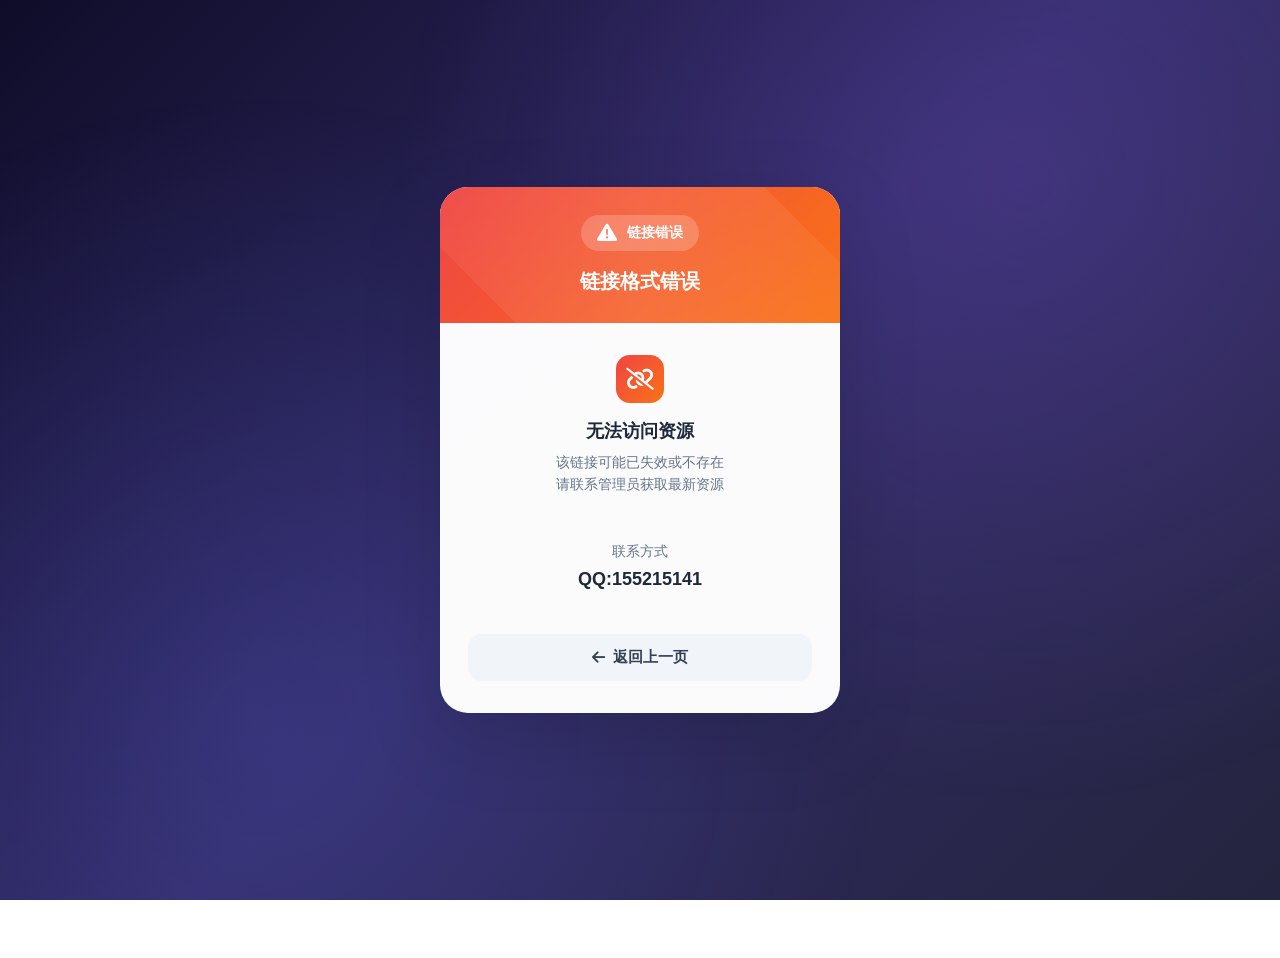
<file: xiazai.html>
<!DOCTYPE html>
<html lang="zh-CN">
<head>
    <meta charset="UTF-8">
    <meta name="viewport" content="width=device-width, initial-scale=1.0, maximum-scale=1.0, user-scalable=no">
    <meta name="keywords" content="网盘资源,免费资源,资源下载">
    <title id="pageTitle">查看网盘文件</title>
    <link rel="stylesheet" href="https://cdnjs.cloudflare.com/ajax/libs/font-awesome/6.4.0/css/all.min.css">
    <script src="qrcode.min.js"></script>
    <style>
        :root {
            --primary: #6366f1;
            --primary-dark: #4f46e5;
            --accent: #8b5cf6;
            --secondary: #0ea5e9;
            --success: #10b981;
            --warning: #f59e0b;
            --danger: #ef4444;
            --gray-900: #0f172a;
            --gray-800: #1e293b;
            --gray-700: #334155;
            --gray-600: #475569;
            --gray-500: #64748b;
            --gray-400: #94a3b8;
            --gray-300: #cbd5e1;
            --gray-200: #e2e8f0;
            --gray-100: #f1f5f9;
            --white: #ffffff;
        }

        * { margin: 0; padding: 0; box-sizing: border-box; }

        body {
            font-family: 'Inter', -apple-system, BlinkMacSystemFont, 'PingFang SC', 'Microsoft YaHei', sans-serif;
            background: linear-gradient(135deg, #0f0c29 0%, #302b63 50%, #24243e 100%);
            background-attachment: fixed;
            min-height: 100vh;
            color: var(--gray-800);
            -webkit-font-smoothing: antialiased;
            overflow-x: hidden;
        }

        body.with-preview-download {
            padding-bottom: 88px;
        }

        @media (min-width: 901px) {
            body.with-preview-download { padding-bottom: 0; }
        }

        .page-stack {
            display: flex;
            flex-direction: column;
            min-height: 100vh;
            position: relative;
            z-index: 1;
        }

        .preview-banner {
            width: 100%;
            min-height: 88vh;
            display: flex;
            flex-direction: column;
            align-items: center;
            justify-content: center;
            padding: 28px 20px 20px;
            box-sizing: border-box;
            background: rgba(15, 12, 41, 0.4);
            border-bottom: 1px solid rgba(255, 255, 255, 0.08);
        }

        .preview-banner.hidden { display: none !important; }

        .preview-banner-inner {
            width: 100%;
            max-width: 920px;
            margin: 0 auto;
            text-align: center;
        }

        .preview-banner-title {
            color: rgba(255, 255, 255, 0.95);
            font-size: 17px;
            font-weight: 600;
            margin-bottom: 14px;
        }

        .preview-banner img {
            max-width: 100%;
            max-height: min(70vh, 700px);
            width: auto;
            height: auto;
            object-fit: contain;
            border-radius: 16px;
            box-shadow: 0 20px 60px rgba(0, 0, 0, 0.45);
            background: rgba(255, 255, 255, 0.05);
        }

        .scroll-cue {
            margin-top: 24px;
            color: rgba(255, 255, 255, 0.72);
            font-size: 14px;
            display: flex;
            align-items: center;
            justify-content: center;
            gap: 10px;
            animation: bounceY 1.8s ease-in-out infinite;
        }

        .scroll-cue i { color: var(--secondary); }

        @keyframes bounceY {
            0%, 100% { transform: translateY(0); opacity: 0.85; }
            50% { transform: translateY(7px); opacity: 1; }
        }

        .mobile-open-pan {
            display: none;
            position: fixed;
            left: 14px;
            right: 14px;
            bottom: 18px;
            z-index: 60;
            padding: 14px 18px;
            text-align: center;
            font-size: 15px;
            font-weight: 700;
            color: white;
            text-decoration: none;
            border-radius: 14px;
            background: linear-gradient(135deg, var(--primary), var(--accent));
            box-shadow: 0 8px 28px rgba(99, 102, 241, 0.55);
        }

        @media (max-width: 900px) {
            body.with-preview-download .mobile-open-pan {
                display: block;
            }
        }

        /* 动态背景 */
        body::before {
            content: '';
            position: fixed;
            top: 0; left: 0; right: 0; bottom: 0;
            background: 
                radial-gradient(circle at 20% 80%, rgba(99, 102, 241, 0.2) 0%, transparent 50%),
                radial-gradient(circle at 80% 20%, rgba(139, 92, 246, 0.2) 0%, transparent 50%);
            pointer-events: none;
            z-index: 0;
        }

        .page-stack.with-preview .container {
            min-height: unset;
        }

        .container {
            display: flex;
            justify-content: center;
            align-items: center;
            min-height: 100vh;
            padding: 40px 20px;
            gap: 80px;
            position: relative;
            z-index: 1;
            flex: 1;
        }

        /* 主卡片 */
        .main-card {
            background: rgba(255, 255, 255, 0.98);
            border-radius: 28px;
            box-shadow: 0 25px 80px rgba(0, 0, 0, 0.15);
            overflow: hidden;
            width: 400px;
            max-width: 100%;
            animation: slideUp 0.6s ease;
            flex-shrink: 0;
        }

        @keyframes slideUp {
            from { opacity: 0; transform: translateY(30px); }
            to { opacity: 1; transform: translateY(0); }
        }

        /* 卡片头部 */
        .card-header {
            background: linear-gradient(135deg, var(--primary), var(--accent));
            padding: 28px 24px;
            text-align: center;
            position: relative;
            overflow: hidden;
        }

        .card-header::before {
            content: '';
            position: absolute;
            top: -50%; left: -50%;
            width: 200%; height: 200%;
            background: linear-gradient(45deg, transparent, rgba(255,255,255,0.1), transparent);
            transform: rotate(45deg);
            animation: shimmer 3s infinite;
        }

        @keyframes shimmer {
            0% { transform: translateX(-100%) rotate(45deg); }
            100% { transform: translateX(100%) rotate(45deg); }
        }

        .platform-badge {
            display: inline-flex;
            align-items: center;
            gap: 10px;
            background: rgba(255, 255, 255, 0.2);
            padding: 8px 16px;
            border-radius: 30px;
            margin-bottom: 16px;
        }

        .platform-logo {
            width: 28px;
            height: 28px;
            background-size: contain;
            background-repeat: no-repeat;
            background-position: center;
        }

        .platform-name {
            color: white;
            font-size: 14px;
            font-weight: 600;
        }

        .file-name {
            color: white;
            font-size: 20px;
            font-weight: 700;
            line-height: 1.4;
            word-break: break-all;
            position: relative;
            z-index: 1;
        }

        /* 卡片内容 */
        .card-body {
            padding: 32px 28px;
        }

        .scan-tip {
            text-align: center;
            margin-bottom: 28px;
        }

        .scan-tip-icon {
            width: 48px;
            height: 48px;
            background: linear-gradient(135deg, var(--primary), var(--accent));
            border-radius: 14px;
            display: flex;
            align-items: center;
            justify-content: center;
            margin: 0 auto 16px;
            color: white;
            font-size: 22px;
        }

        .scan-tip h3 {
            color: var(--gray-800);
            font-size: 18px;
            font-weight: 700;
            margin-bottom: 8px;
        }

        .scan-tip p {
            color: var(--gray-500);
            font-size: 14px;
            line-height: 1.6;
        }

        .scan-tip .highlight {
            color: var(--primary);
            font-weight: 600;
        }

        /* 二维码区域 */
        .qrcode-wrapper {
            background: linear-gradient(135deg, var(--gray-50), var(--gray-100));
            border-radius: 20px;
            padding: 24px;
            text-align: center;
            border: 2px dashed var(--gray-200);
            margin-bottom: 24px;
        }

        #qrcode {
            width: 180px;
            height: 180px;
            margin: 0 auto;
            background: white;
            padding: 12px;
            border-radius: 16px;
            box-shadow: 0 4px 20px rgba(0, 0, 0, 0.08);
        }

        #qrcode img, #qrcode canvas {
            width: 100% !important;
            height: 100% !important;
        }

        .qrcode-label {
            margin-top: 16px;
            color: var(--gray-500);
            font-size: 13px;
            display: flex;
            align-items: center;
            justify-content: center;
            gap: 6px;
        }

        .qrcode-label i {
            color: var(--primary);
        }

        /* 步骤说明 */
        .steps {
            display: flex;
            gap: 12px;
            margin-bottom: 24px;
        }

        .step {
            flex: 1;
            text-align: center;
            padding: 16px 8px;
            background: var(--gray-50);
            border-radius: 14px;
            transition: all 0.3s ease;
        }

        .step:hover {
            background: var(--gray-100);
            transform: translateY(-2px);
        }

        .step-num {
            width: 28px;
            height: 28px;
            background: linear-gradient(135deg, var(--primary), var(--accent));
            color: white;
            border-radius: 50%;
            display: flex;
            align-items: center;
            justify-content: center;
            font-size: 13px;
            font-weight: 700;
            margin: 0 auto 10px;
        }

        .step-text {
            color: var(--gray-600);
            font-size: 12px;
            line-height: 1.4;
        }

        /* 返回按钮 */
        .btn-group {
            display: flex;
            gap: 12px;
        }

        .btn {
            flex: 1;
            display: flex;
            align-items: center;
            justify-content: center;
            gap: 8px;
            padding: 14px 20px;
            border-radius: 14px;
            font-size: 15px;
            font-weight: 600;
            text-decoration: none;
            transition: all 0.3s ease;
            cursor: pointer;
            border: none;
        }

        .btn-primary {
            background: linear-gradient(135deg, var(--primary), var(--accent));
            color: white;
            box-shadow: 0 4px 20px rgba(99, 102, 241, 0.4);
        }

        .btn-primary:hover {
            transform: translateY(-3px);
            box-shadow: 0 8px 30px rgba(99, 102, 241, 0.5);
        }

        .btn-secondary {
            background: var(--gray-100);
            color: var(--gray-700);
        }

        .btn-secondary:hover {
            background: var(--gray-200);
        }

        /* 演示图片 */
        .demo-section {
            width: 380px;
            flex-shrink: 0;
            animation: slideUp 0.6s ease 0.2s both;
        }

        .demo-section img {
            width: 100%;
            height: auto;
            filter: drop-shadow(0 20px 60px rgba(0, 0, 0, 0.3));
        }

        /* 页脚 */
        .footer {
            text-align: center;
            padding: 20px;
            color: rgba(255, 255, 255, 0.5);
            font-size: 13px;
            position: relative;
            z-index: 1;
        }

        /* 响应式 */
        @media (max-width: 900px) {
            .page-stack.with-preview .preview-banner {
                min-height: 78vh;
            }

            .container {
                flex-direction: column;
                padding: 20px 16px;
                gap: 30px;
                min-height: unset;
            }

            .demo-section {
                display: none;
            }

            .main-card {
                width: 100%;
                max-width: 420px;
            }

            .card-header {
                padding: 24px 20px;
            }

            .file-name {
                font-size: 18px;
            }

            .card-body {
                padding: 24px 20px;
            }

            .steps {
                flex-direction: column;
                gap: 8px;
            }

            .step {
                display: flex;
                align-items: center;
                gap: 12px;
                text-align: left;
                padding: 12px 16px;
            }

            .step-num {
                margin: 0;
                flex-shrink: 0;
            }

            .btn-group {
                flex-direction: column;
            }
        }

        /* iOS 复制链接模块 */
        .copy-link-wrapper {
            background: #fff;
            border-radius: 14px;
            padding: 6px;
            display: flex;
            gap: 8px;
            border: 2px solid var(--gray-200);
            margin-top: 24px;
        }

        .copy-link-input {
            flex: 1;
            padding: 13px 14px;
            border: none;
            background: var(--gray-50);
            border-radius: 10px;
            font-size: 13px;
            color: var(--gray-700);
            word-break: break-all;
            outline: none;
            min-width: 0;
            user-select: all;
        }

        .copy-link-btn {
            padding: 12px 18px;
            background: linear-gradient(135deg, var(--primary), var(--accent));
            color: white;
            border: none;
            border-radius: 10px;
            font-size: 14px;
            font-weight: 600;
            cursor: pointer;
            white-space: nowrap;
            display: flex;
            align-items: center;
            gap: 6px;
            transition: all 0.2s ease;
            flex-shrink: 0;
        }

        .copy-link-btn:active {
            transform: scale(0.95);
            opacity: 0.9;
        }

        .copy-toast {
            position: fixed;
            top: 50%;
            left: 50%;
            transform: translate(-50%, -50%) scale(0.8);
            background: rgba(0, 0, 0, 0.82);
            color: #fff;
            padding: 14px 26px;
            border-radius: 12px;
            font-size: 15px;
            font-weight: 600;
            z-index: 999;
            pointer-events: none;
            opacity: 0;
            transition: all 0.25s ease;
            letter-spacing: 0.5px;
        }

        .copy-toast.show {
            opacity: 1;
            transform: translate(-50%, -50%) scale(1);
        }

        /* 隐藏类 */
        .hidden { display: none !important; }
    </style>
</head>
<body>
    <div class="page-stack" id="pageStack">
    <section id="previewBanner" class="preview-banner hidden" aria-label="资源预览">
        <div class="preview-banner-inner">
            <div class="preview-banner-title" id="previewBannerTitle">资源预览</div>
            <img id="previewHeroImg" src="" alt="资源预览图" decoding="async">
            <div class="scroll-cue">
                <i class="fas fa-arrow-down"></i>
                <span id="scrollCueText">继续向下滑动查看二维码</span>
            </div>
        </div>
    </section>
    <div class="container">
        <div class="main-card">
            <div class="card-header">
                <div class="platform-badge">
                    <div class="platform-logo" id="platformLogo" style="background-image: url('kuake1.png')"></div>
                    <span class="platform-name" id="appName">夸克网盘</span>
                </div>
                <div class="file-name" id="fileName">查看网盘文件</div>
            </div>
            
            <div class="card-body">
                <div class="scan-tip">
                    <div class="scan-tip-icon">
                        <i class="fas fa-qrcode"></i>
                    </div>
                    <h3>扫码获取资源</h3>
                    <p>请使用 <span class="highlight" id="appNameHighlight">夸克APP</span> 或手机浏览器扫描二维码</p>
                </div>

                <div class="qrcode-wrapper">
                    <div id="qrcode"></div>
                    <div class="qrcode-label">
                        <i class="fas fa-mobile-alt"></i>
                        <span>手机扫码即可访问</span>
                    </div>
                </div>

                <div class="steps">
                    <div class="step">
                        <div class="step-num">1</div>
                        <div class="step-text">打开APP</div>
                    </div>
                    <div class="step">
                        <div class="step-num">2</div>
                        <div class="step-text">点击扫一扫</div>
                    </div>
                    <div class="step">
                        <div class="step-num">3</div>
                        <div class="step-text">扫描二维码</div>
                    </div>
                </div>

                <div class="btn-group" id="btnGroup">
                    <a href="javascript:history.back()" class="btn btn-secondary">
                        <i class="fas fa-arrow-left"></i> 返回
                    </a>
                    <a href="/" class="btn btn-primary hidden" id="homeBtn">
                        <i class="fas fa-home"></i> 返回主页
                    </a>
                </div>
            </div>
        </div>

        <div class="demo-section">
            <img id="demoImg" src="kuake2.png" alt="扫码示例">
        </div>
    </div>
    </div>

    <a id="mobileOpenPanBtn" class="mobile-open-pan" href="#" target="_blank" rel="noopener noreferrer">
        <i class="fas fa-external-link-alt"></i> 打开网盘链接
    </a>

    <div class="copy-toast" id="copyToast">链接已复制</div>

    <div class="footer">
        © 2024-2030 分享资源 · 滴水石穿
    </div>

    <script>
        // 检测是否为移动设备
        function isMobile() {
            return /Android|webOS|iPhone|iPad|iPod|BlackBerry|IEMobile|Opera Mini/i.test(navigator.userAgent);
        }

        // 检测是否为 iOS 设备
        function isIOS() {
            return /iPhone|iPad|iPod/i.test(navigator.userAgent);
        }

        // 网盘平台配置
        const platformConfig = {
            quark: { name: "夸克网盘", logoImg: "kuake1.png", demoImg: "kuake2.png" },
            "yun.139.com": { name: "移动云盘", logoImg: "yidong1.png", demoImg: "yidong2.png" },
            "diskyun.com": { name: "快兔网盘", logoImg: "kuaitu1.png", demoImg: "kuaitu2.png" },
            "pan.wo.cn": { name: "联通云盘", logoImg: "liantong1.png", demoImg: "liantong2.png" },
            xunlei: { name: "迅雷网盘", logoImg: "xunlei1.png", demoImg: "xunlei2.png" },
            wkbrowser: { name: "悟空浏览器", logoImg: "wukong1.png", demoImg: "wukong2.png" },
            "uc.cn": { name: "UC网盘", logoImg: "uc1.png", demoImg: "uc2.png" },
            baidu: { name: "百度网盘", logoImg: "baidu1.png", demoImg: "baidu2.png" }
        };

        // 判断链接类型
        function getPlatformType(url) {
            if (!url) return 'quark';
            for (const [key, config] of Object.entries(platformConfig)) {
                if (url.includes(key)) return key;
            }
            return 'normal';
        }
        
        // 判断是否为网盘链接
        function isCloudDriveUrl(url) {
            if (!url) return false;
            const keywords = ['quark', 'xunlei', 'wkbrowser', 'uc.cn', 'baidu.com/s/', 'pan.baidu.com', 'yun.139.com', 'diskyun.com', 'pan.wo.cn'];
            return keywords.some(k => url.includes(k));
        }

        // 更新界面
        function updatePlatformUI(platformType) {
            const config = platformConfig[platformType];
            if (!config) return;
            
            document.getElementById('appName').textContent = config.name;
            document.getElementById('appNameHighlight').textContent = config.name;
            document.getElementById('platformLogo').style.backgroundImage = `url(${config.logoImg})`;
            document.getElementById('demoImg').src = config.demoImg;
        }

        function isSafePreviewUrl(u) {
            if (!u || typeof u !== 'string') return '';
            const t = u.trim();
            if (/^https?:\/\//i.test(t)) return t;
            if (t.startsWith('/')) return t;
            if (/^uploads\/previews\//i.test(t)) return t;
            return '';
        }

        function applyPreviewBanner(previewRaw, titleName) {
            const safe = isSafePreviewUrl(previewRaw || '');
            const banner = document.getElementById('previewBanner');
            const img = document.getElementById('previewHeroImg');
            const titleEl = document.getElementById('previewBannerTitle');
            const pageStack = document.getElementById('pageStack');
            const fab = document.getElementById('mobileOpenPanBtn');

            if (!safe) {
                banner.classList.add('hidden');
                pageStack.classList.remove('with-preview');
                document.body.classList.remove('with-preview-download');
                fab.removeAttribute('href');
                return false;
            }

            titleEl.textContent = titleName ? ('预览：' + titleName) : '资源预览';
            img.src = safe;
            img.alt = titleName ? ('预览：' + titleName) : '资源预览图';
            banner.classList.remove('hidden');
            pageStack.classList.add('with-preview');
            document.body.classList.add('with-preview-download');
            return true;
        }

        // 初始化
        const urlParams = new URLSearchParams(window.location.search);
        const queryString = window.location.search;

        checkHomepageEnabled();

        if (urlParams.get('error') === 'notfound') {
            showError('链接不存在或已失效');
        } else if (urlParams.get('type') === 'custom' && urlParams.get('custom')) {
            fetch(`get_custom_url.php?custom=${encodeURIComponent(urlParams.get('custom'))}`)
                .then(r => r.json())
                .then(handleUrlResult)
                .catch(() => showError('链接不存在或已失效'));
        } else if (queryString.startsWith('?=')) {
            const code = queryString.substring(2);
            if (!code) {
                showError('链接不存在或已失效');
            } else {
                fetch(`get_original_url.php?code=${code}`)
                    .then(r => r.json())
                    .then(handleUrlResult)
                    .catch(() => showError('链接不存在或已失效'));
            }
        } else {
            showError('链接格式错误');
        }

        function handleUrlResult(data) {
            if (data.success && data.url) {
                window.originalUrl = data.url;

                if (!isCloudDriveUrl(data.url)) {
                    window.location.href = data.url;
                    return;
                }

                const platformType = getPlatformType(data.url);
                updatePlatformUI(platformType);

                const fileName = data.name || '查看网盘文件';
                document.getElementById('pageTitle').textContent = fileName;
                document.getElementById('fileName').textContent = fileName;

                const hasPreview = applyPreviewBanner(data.preview_image || '', fileName);

                const mobile = isMobile();
                const ios = isIOS();

                if (mobile && !hasPreview && !ios) {
                    window.location.href = data.url;
                    return;
                }

                if (ios) {
                    document.getElementById('mobileOpenPanBtn').classList.add('hidden');
                    if (hasPreview) {
                        document.getElementById('scrollCueText').textContent = '继续向下滑动查看详情';
                    }
                    buildIOSCardBody(data.url);
                } else if (platformType === 'yun.139.com' && !mobile) {
                    // 移动云盘电脑端：简化卡片，点击跳转
                    document.getElementById('mobileOpenPanBtn').classList.add('hidden');
                    if (hasPreview) {
                        document.getElementById('scrollCueText').textContent = '继续向下滑动查看详情';
                    }
                    buildDesktopJumpCard(data.url);
                } else {
                    if (hasPreview && mobile) {
                        const fab = document.getElementById('mobileOpenPanBtn');
                        fab.href = data.url;
                    }

                    const qrcodeContainer = document.getElementById("qrcode");
                    qrcodeContainer.innerHTML = '';
                    new QRCode(qrcodeContainer, {
                        text: data.url,
                        width: 156,
                        height: 156,
                        colorDark: "#000000",
                        colorLight: "#ffffff",
                        correctLevel: QRCode.CorrectLevel.H
                    });
                }
            } else {
                showError(data.error || '链接不存在或已失效');
            }
        }

        // 为 iOS 用户构建复制链接界面
        function buildIOSCardBody(url) {
            const cardBody = document.querySelector('.main-card .card-body');
            if (!cardBody) return;

            cardBody.innerHTML = `
                <div class="scan-tip">
                    <div class="scan-tip-icon">
                        <i class="fas fa-link"></i>
                    </div>
                    <h3>复制链接至手机自带浏览器打开</h3>
                </div>

                <div class="copy-link-wrapper">
                    <input class="copy-link-input" id="copyLinkInput" value="${escapeHTML(url)}" readonly onclick="this.select()">
                    <button class="copy-link-btn" id="copyLinkBtn" onclick="copyLinkToClipboard()">
                        <i class="fas fa-copy"></i> 复制
                    </button>
                </div>
            `;
        }

        // 为移动云盘电脑端构建点击跳转界面
        function buildDesktopJumpCard(url) {
            const cardBody = document.querySelector('.main-card .card-body');
            const demoSection = document.querySelector('.demo-section');
            if (!cardBody) return;

            // 隐藏演示图
            if (demoSection) demoSection.classList.add('hidden');

            cardBody.innerHTML = `
                <div class="scan-tip">
                    <div class="scan-tip-icon">
                        <i class="fas fa-download"></i>
                    </div>
                    <h3>点击跳转下载</h3>
                </div>

                <div class="btn-group">
                    <a href="${escapeHTML(url)}" target="_blank" rel="noopener noreferrer" class="btn btn-primary" style="flex: 1;">
                        <i class="fas fa-external-link-alt"></i> 前往网盘下载
                    </a>
                </div>

                <div class="btn-group" style="margin-top: 12px;">
                    <a href="javascript:history.back()" class="btn btn-secondary" style="flex: 1;">
                        <i class="fas fa-arrow-left"></i> 返回
                    </a>
                    <a href="/" class="btn btn-secondary hidden" id="desktopHomeBtn" style="flex: 1;">
                        <i class="fas fa-home"></i> 返回主页
                    </a>
                </div>
            `;

            // 检查主页开关
            fetch('get_homepage_settings.php')
                .then(r => r.json())
                .then(data => {
                    if (data.success && data.settings.homepage_enabled === '1') {
                        const homeBtn = document.getElementById('desktopHomeBtn');
                        if (homeBtn) homeBtn.classList.remove('hidden');
                    }
                })
                .catch(() => {});
        }

        // 转义 HTML 防止 XSS
        function escapeHTML(str) {
            const div = document.createElement('div');
            div.textContent = str;
            return div.innerHTML;
        }

        // 复制链接到剪贴板
        function copyLinkToClipboard() {
            const input = document.getElementById('copyLinkInput');
            const btn = document.getElementById('copyLinkBtn');
            const toast = document.getElementById('copyToast');
            if (!input || !toast) return;

            const url = input.value;

            // 优先使用 Clipboard API
            if (navigator.clipboard && navigator.clipboard.writeText) {
                navigator.clipboard.writeText(url).then(() => {
                    showCopyToast(toast);
                }).catch(() => {
                    fallbackCopy(input, toast);
                });
            } else {
                fallbackCopy(input, toast);
            }
        }

        function fallbackCopy(input, toast) {
            input.select();
            input.setSelectionRange(0, 99999);
            try {
                document.execCommand('copy');
                showCopyToast(toast);
            } catch (e) {
                toast.textContent = '复制失败，请手动选择链接';
                toast.classList.add('show');
                setTimeout(() => toast.classList.remove('show'), 2000);
            }
        }

        function showCopyToast(toast) {
            toast.textContent = '链接已复制';
            toast.classList.add('show');
            setTimeout(() => toast.classList.remove('show'), 2000);
        }

        async function checkHomepageEnabled() {
            try {
                const response = await fetch('get_homepage_settings.php');
                const data = await response.json();
                
                if (data.success && data.settings.homepage_enabled === '1') {
                    document.getElementById('homeBtn').classList.remove('hidden');
                }
            } catch (e) {}
        }

        async function showError(message) {
            let contactInfo = 'QQ:155215141';
            let homepageEnabled = false;
            
            try {
                const response = await fetch('get_homepage_settings.php');
                const data = await response.json();
                if (data.success) {
                    homepageEnabled = data.settings.homepage_enabled === '1';
                    if (data.settings.contact_qq) {
                        const qq = data.settings.contact_qq;
                        contactInfo = /[\u4e00-\u9fa5:：]/.test(qq) ? qq : `QQ:${qq}`;
                    }
                }
            } catch (e) {}
            
            document.body.innerHTML = `
                <div class="container">
                    <div class="main-card">
                        <div class="card-header" style="background: linear-gradient(135deg, #ef4444, #f97316);">
                            <div class="platform-badge">
                                <i class="fas fa-exclamation-triangle" style="color: white; font-size: 20px;"></i>
                                <span class="platform-name">链接错误</span>
                            </div>
                            <div class="file-name">${message}</div>
                        </div>
                        <div class="card-body">
                            <div class="scan-tip">
                                <div class="scan-tip-icon" style="background: linear-gradient(135deg, #ef4444, #f97316);">
                                    <i class="fas fa-link-slash"></i>
                                </div>
                                <h3>无法访问资源</h3>
                                <p>该链接可能已失效或不存在<br>请联系管理员获取最新资源</p>
                            </div>
                            
                            <div style="background: var(--gray-50); padding: 20px; border-radius: 16px; text-align: center; margin-bottom: 24px;">
                                <p style="color: var(--gray-500); font-size: 14px; margin-bottom: 8px;">联系方式</p>
                                <p style="color: var(--gray-800); font-size: 18px; font-weight: 700;">${contactInfo}</p>
                            </div>
                            
                            <div class="btn-group" style="flex-direction: column;">
                                <a href="javascript:history.back()" class="btn btn-secondary">
                                    <i class="fas fa-arrow-left"></i> 返回上一页
                                </a>
                                ${homepageEnabled ? `
                                <a href="/" class="btn btn-primary">
                                    <i class="fas fa-home"></i> 返回主页
                                </a>` : ''}
                            </div>
                        </div>
                    </div>
                </div>
                <div class="footer">© 2024-2030 分享资源 · 滴水石穿</div>
            `;
        }
    </script>
</body>
</html>
</file>
